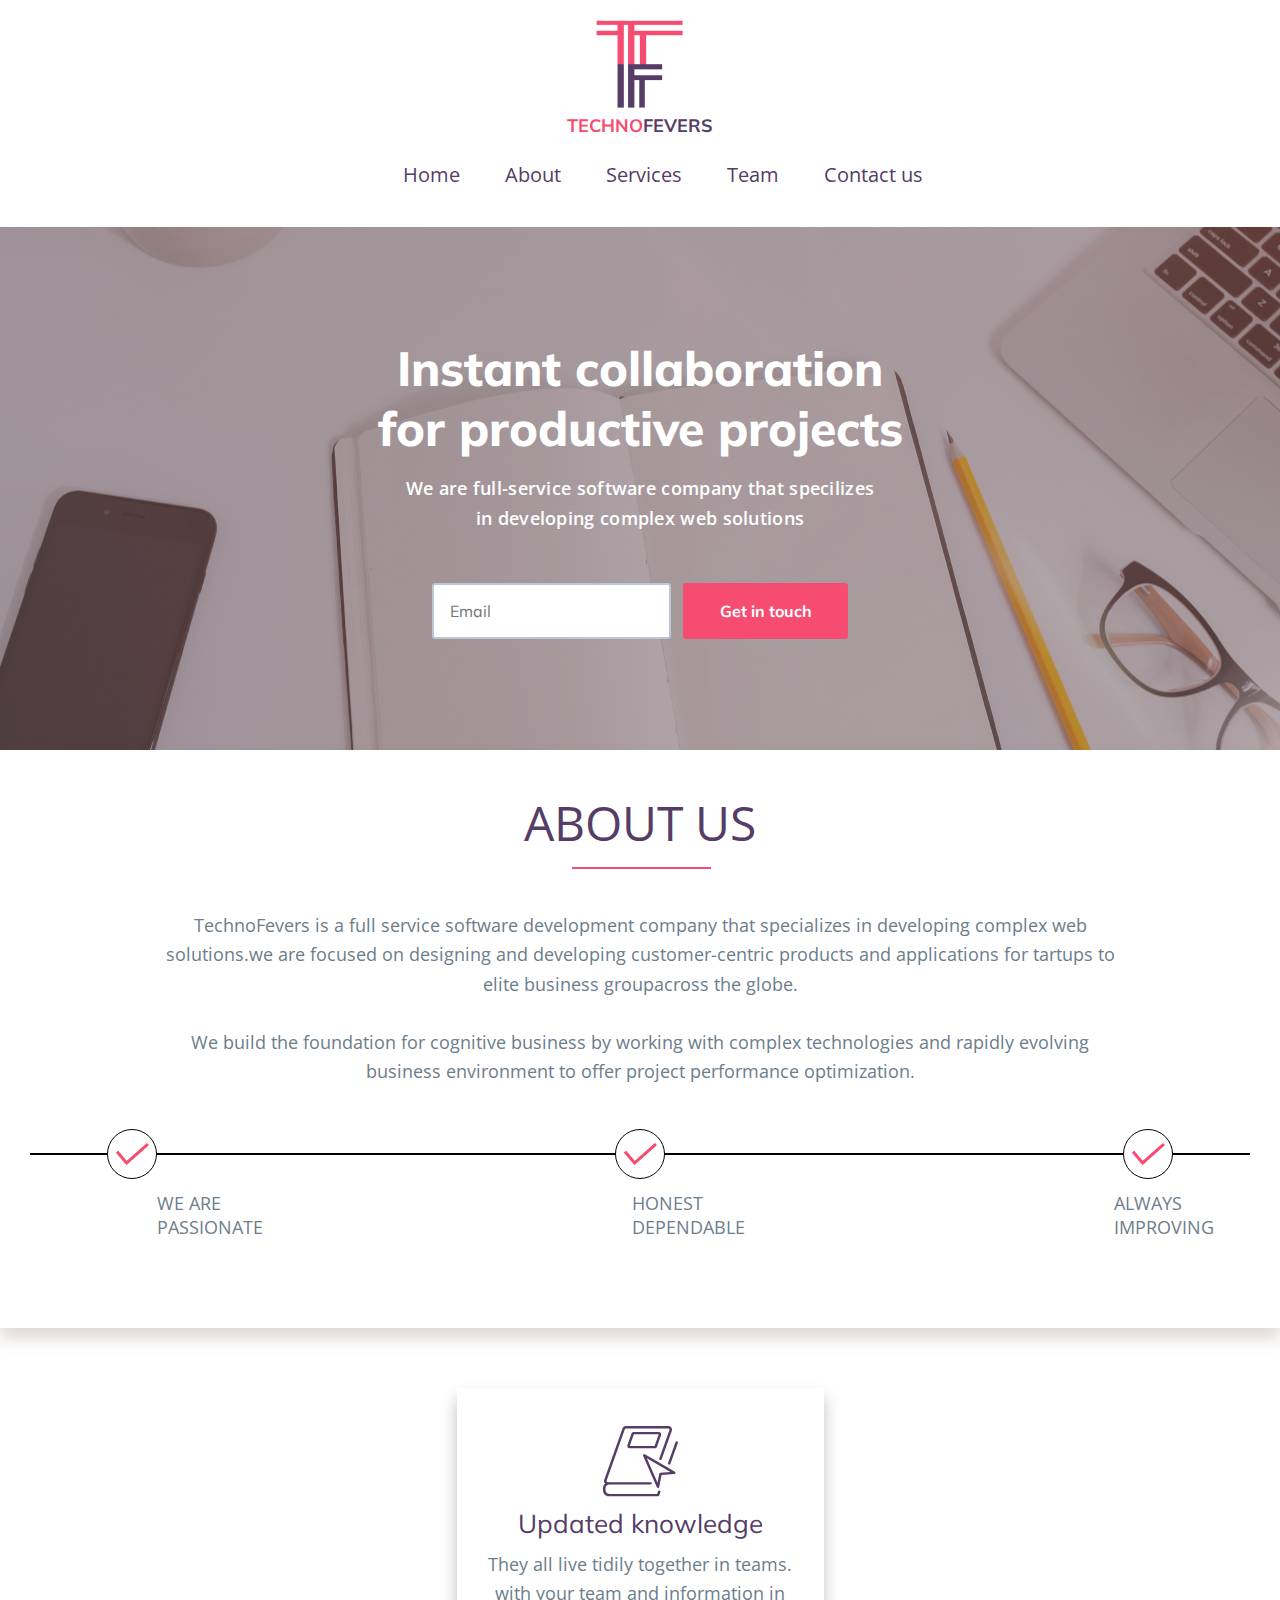
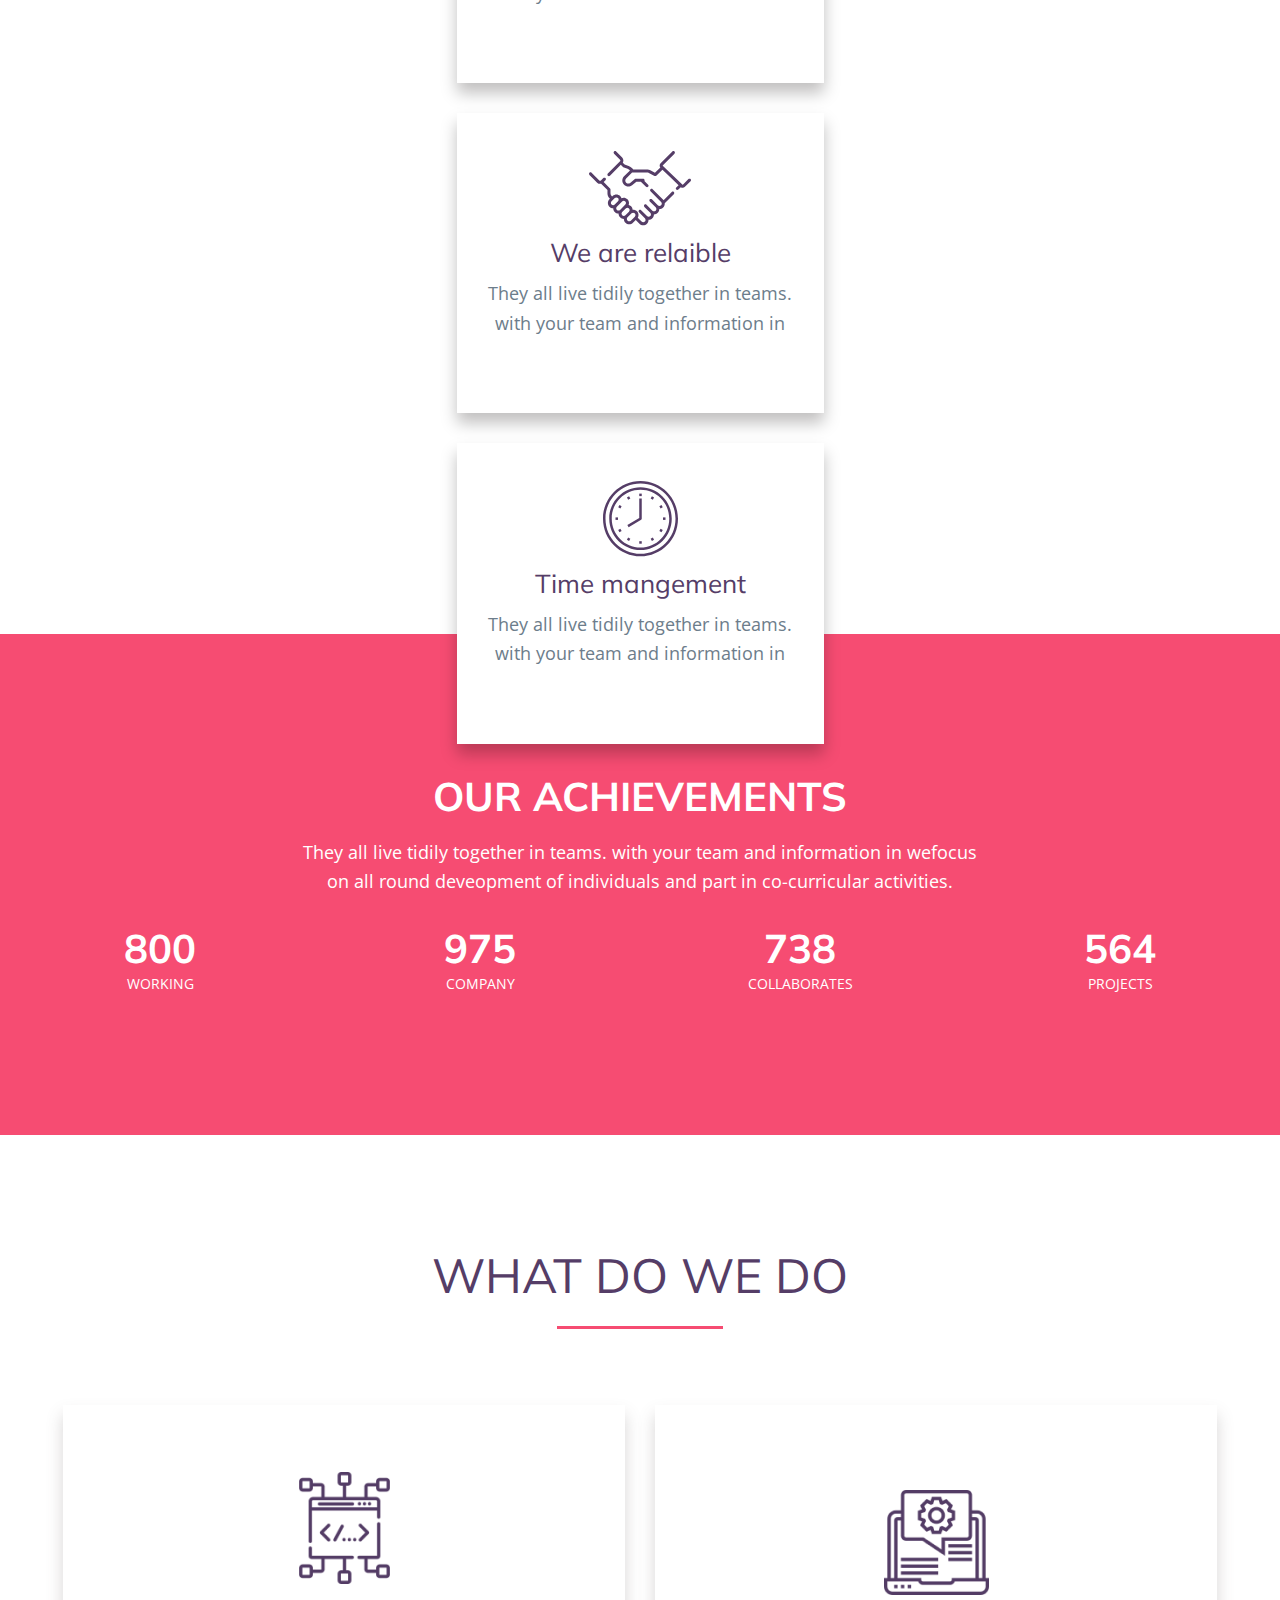
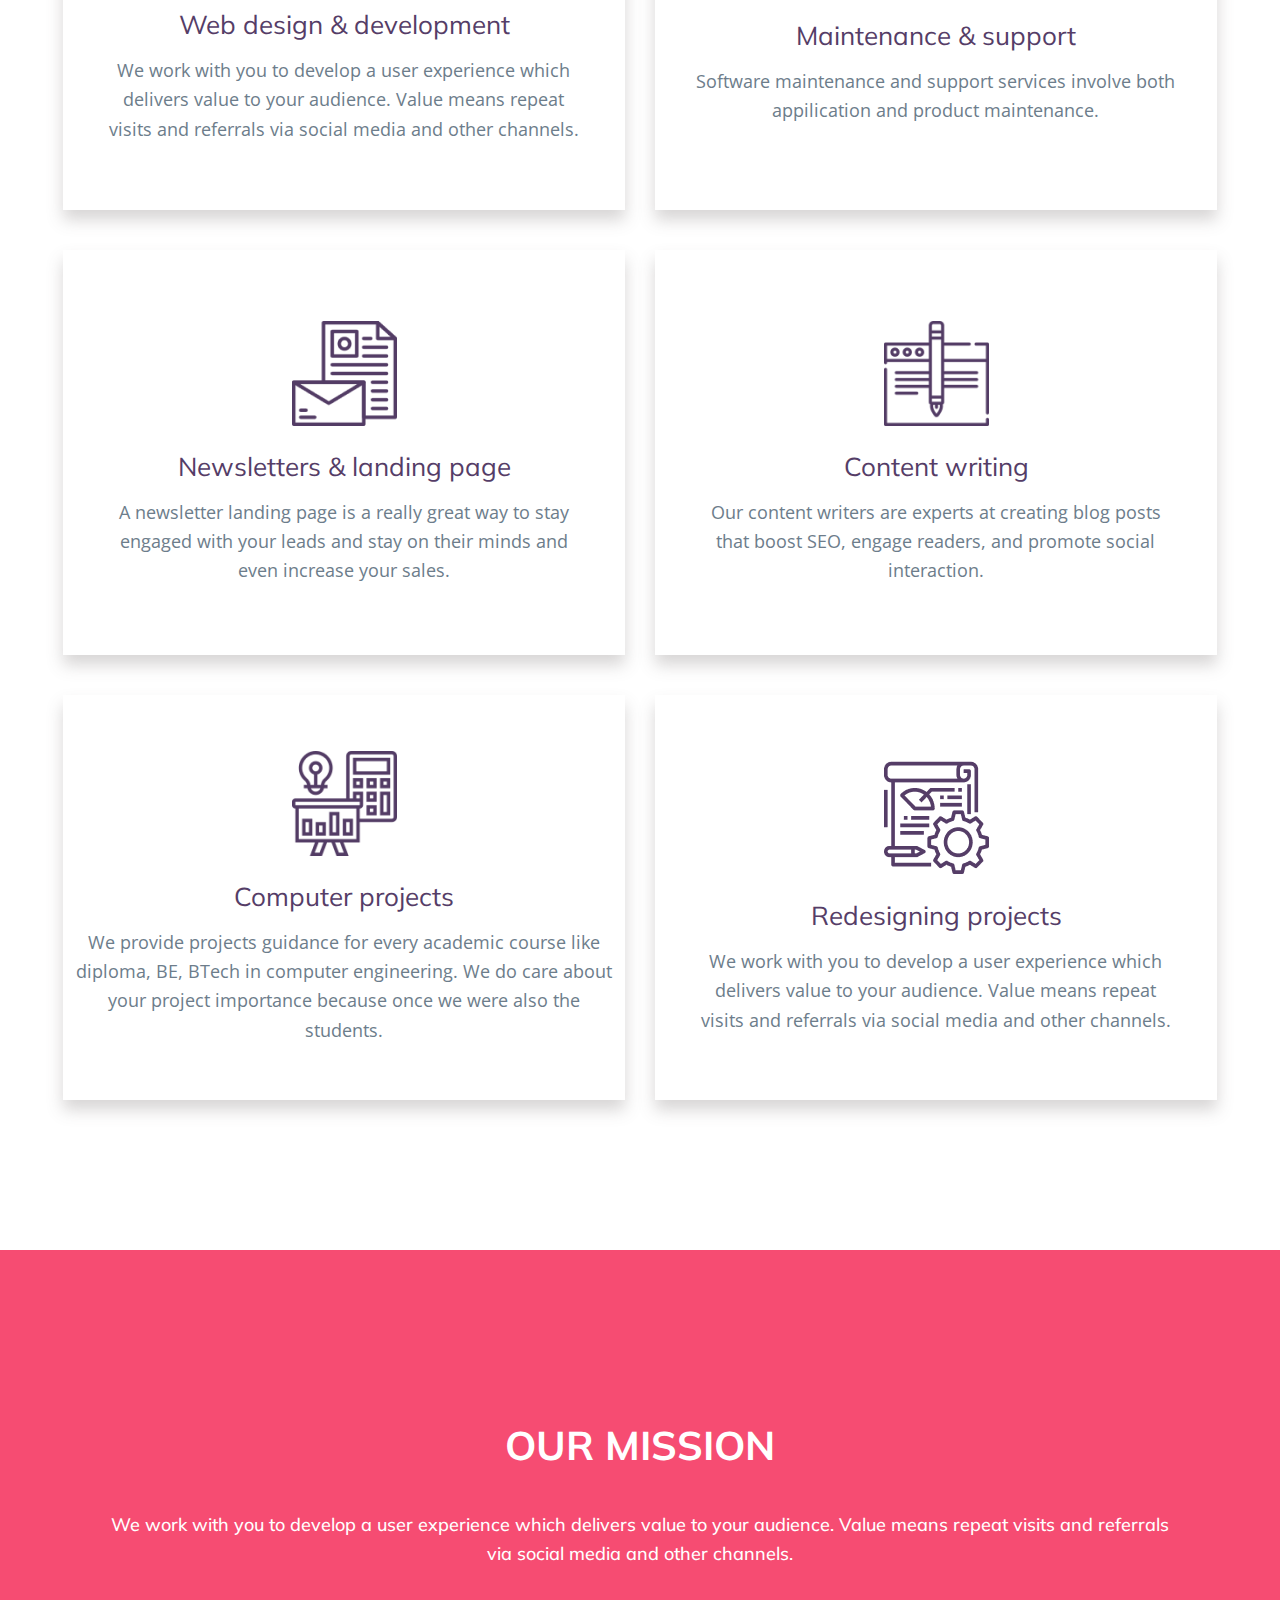
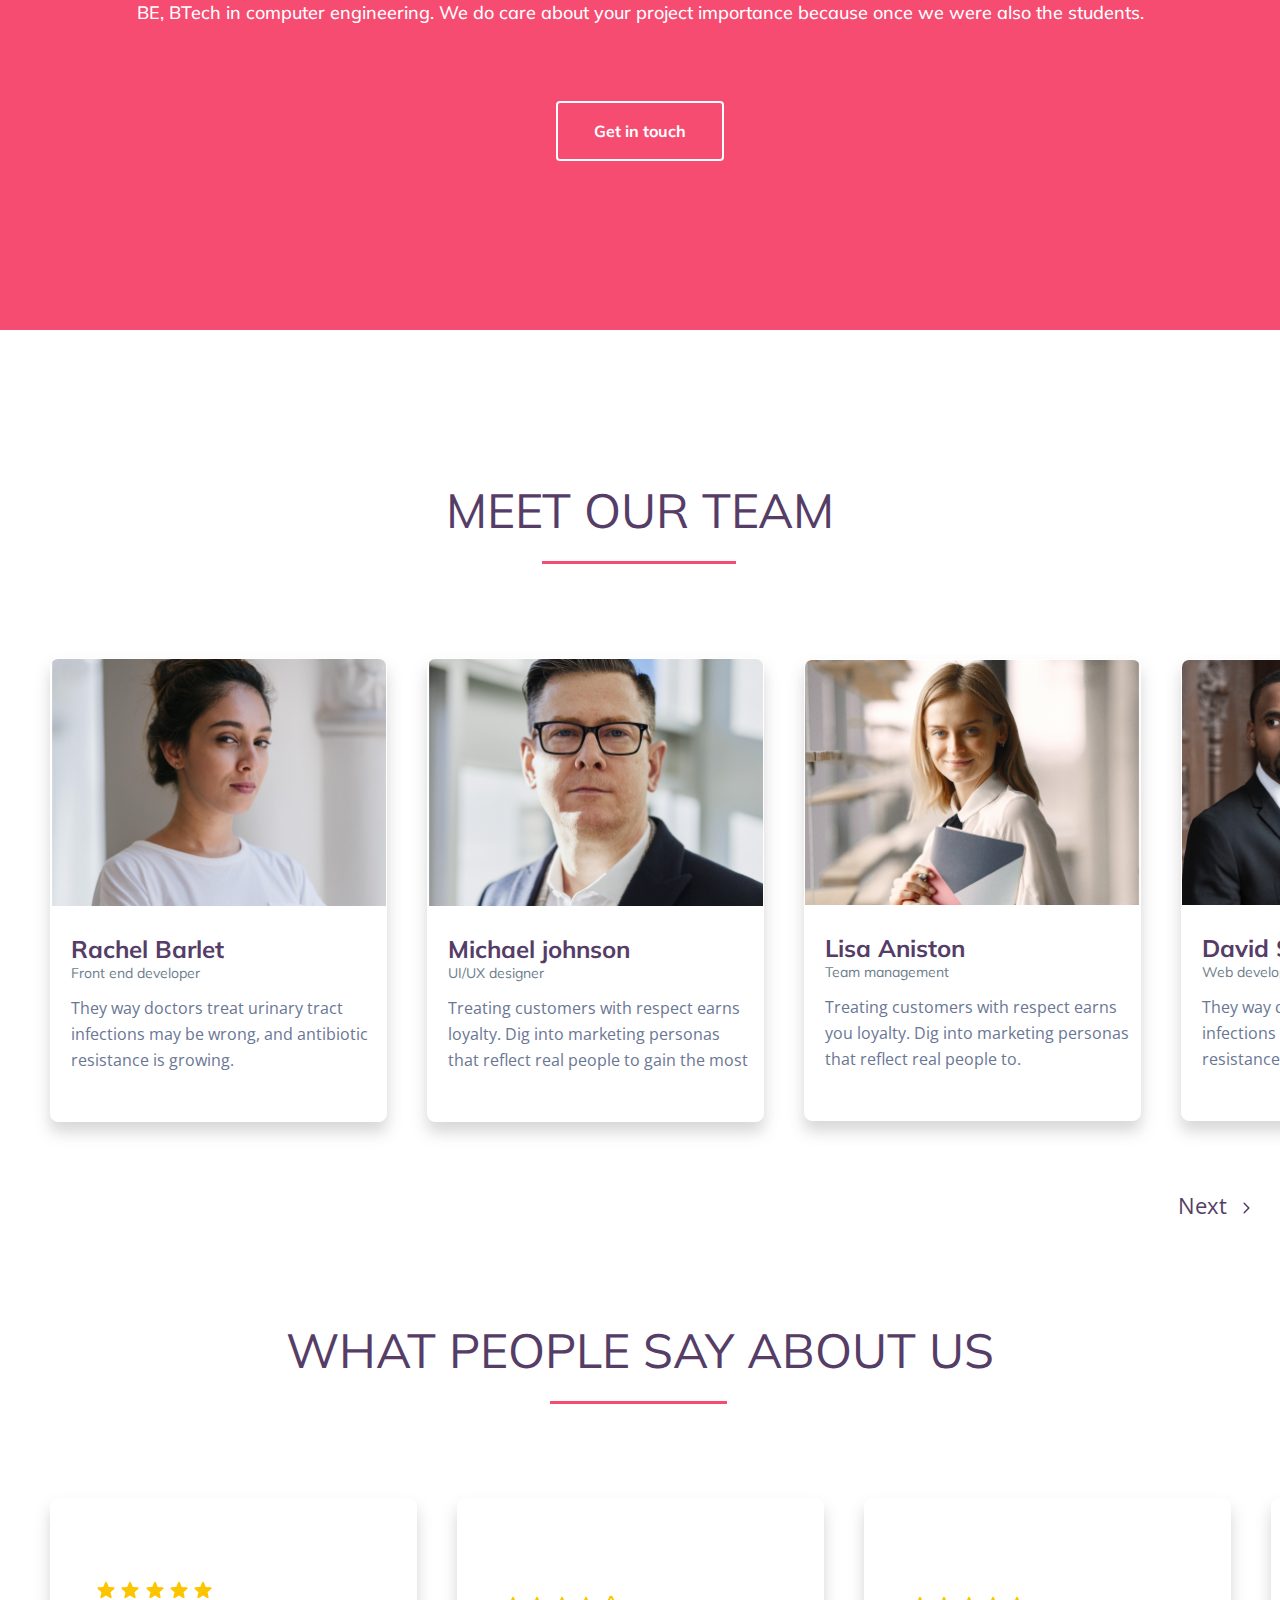
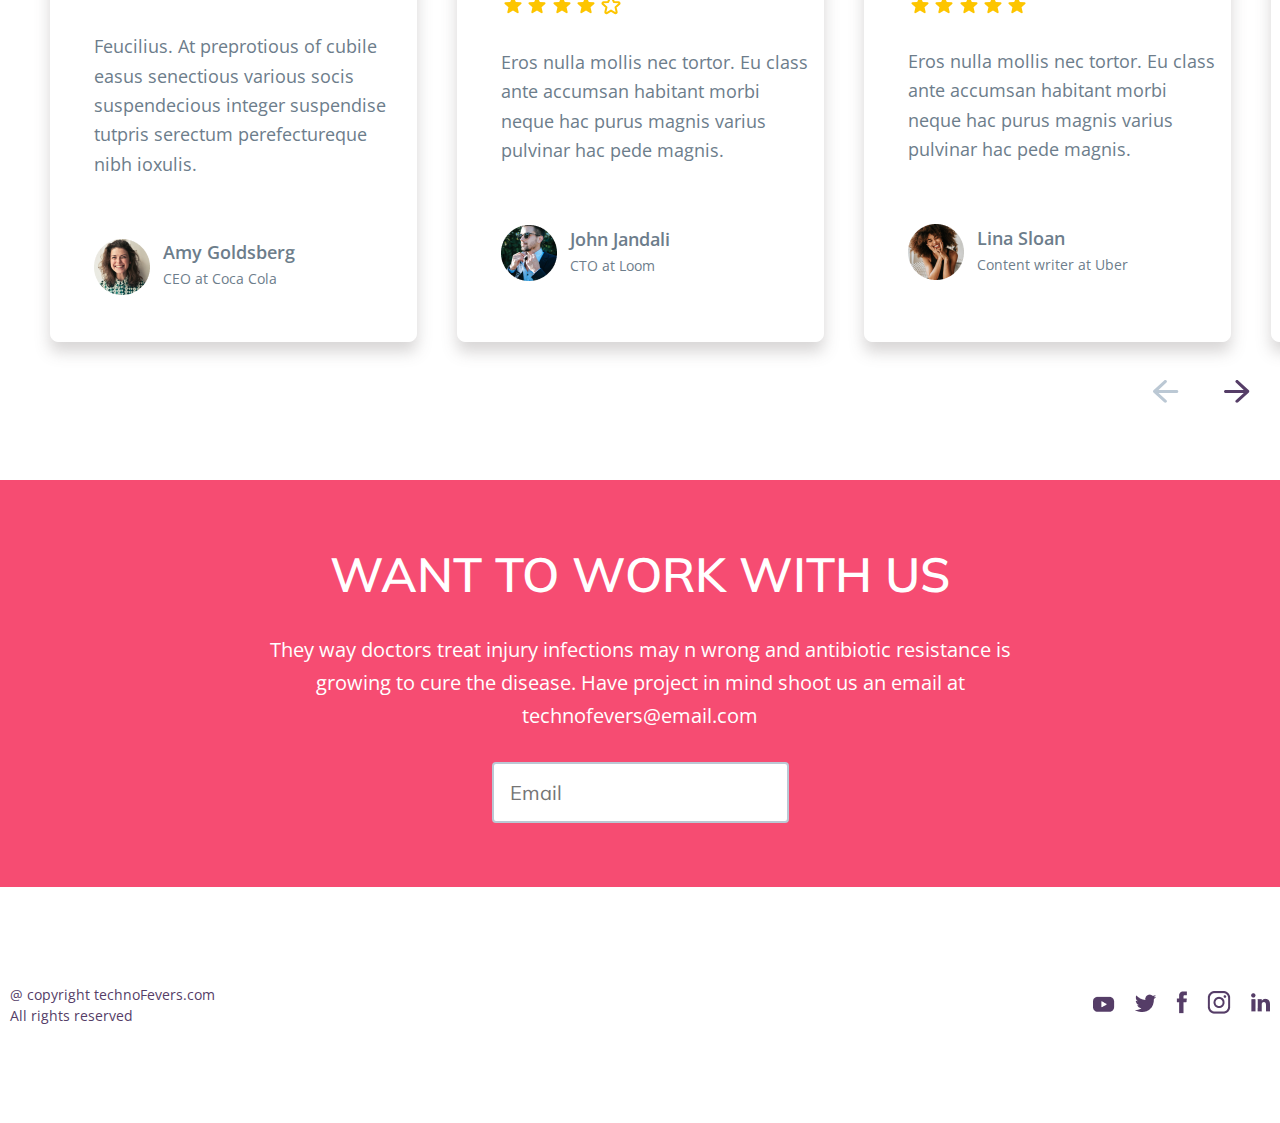
<file: index.html>
<!DOCTYPE html>
<html lang="en">

<head>
    <link rel="preconnect" href="https://fonts.googleapis.com">
    <link rel="preconnect" href="https://fonts.gstatic.com" crossorigin>
    <link
        href="https://fonts.googleapis.com/css2?family=Mulish:ital,wght@0,200..1000;1,200..1000&family=Open+Sans:ital,wght@0,300..800;1,300..800&display=swap"
        rel="stylesheet">
    <meta charset="UTF-8">
    <meta name="viewport" content="width=device-width, initial-scale=1.0">
    <title>TechnoFevers | Home</title>
    <link rel="stylesheet" href="style.css">
</head>

<body>
    <header class="navbar justify">
        <div class="logo justifycol">
            <a href="#" class="logo justifycol"><img src="./assets//Techno_Fevers.png" alt="Techno Fevers Logo">
            <p class="technofevers mulish"><span class="pink">TECHNO</span>FEVERS</p></a>
        </div>
        <nav>
            <img src="./assets/burger.svg" alt="Menu" class="burger" />
            <ul class="justify opensans links">
                <li>
                    <a href="#">
                        Home
                    </a>
                </li>
                <li>
                    <a href="#">About</a>
                </li>
                <li>
                    <a href="#">
                        Services
                    </a>
                </li>
                <li>
                    <a href="#">
                        Team
                    </a>
                </li>
                <li>
                    <a href="#">
                        Contact us
                    </a>
                </li>
            </ul>
        </nav>
    </header>

    <main>
        <section class="hero justify">
            <div class="herodiv justifycol mulish">
                <h1>
                    Instant collaboration <br /> for productive projects
                </h1>
                <p class="opensans">
                    We are full-service software company that specilizes <br class="break" /> in developing complex web
                    solutions
                </p>
                <div class="cta mulish justify">
                    <input type="email" placeholder="Email">
                    <button>Get in touch</button>
                </div>
            </div>
        </section>
        <section class="aboutus">
            <div class="aboutcontainer justifycol opensans">
                <h1 class="mulish">ABOUT US</h1>
                <p>TechnoFevers is a full service software development company that specializes in developing complex
                    web solutions.we are focused on designing and developing customer-centric products and applications
                    for tartups to elite business groupacross the globe.
                    <br /><br />
                    We build the foundation for cognitive business by working with complex technologies and rapidly
                    evolving business environment to offer project performance optimization.
                </p>
                <div class="linerel justify">
                    <hr>
                    <div class="circles justify">
                        <div class="justify">
                            <img src="./assets/tick.png" alt="tick">
                        </div>
                        <div class="justify">
                            <img src="./assets/tick.png" alt="tick">
                        </div>
                        <div class="justify">
                            <img src="./assets/tick.png" alt="tick">
                        </div>
                    </div>
                </div>
                <ul class="justify bottomcap">
                    <li>WE ARE <br>
                        PASSIONATE</li>
                    <li>HONEST <br>
                        DEPENDABLE</li>
                    <li>ALWAYS <br>
                        IMPROVING</li>
                </ul>
            </div>
        </section>
        <section class="highlights justify">
            <div class="justifycol">
                <img src="./assets/book.svg" alt="Book Icon">
                <h3 class="mulish">Updated knowledge</h3>
                <p class="opensans">They all live tidily together in teams. <br class="break"> with your team and
                    information in </p>
            </div>
            <div class="justifycol">
                <img src="./assets/handshake.svg" alt="Book Icon">
                <h3 class="mulish">We are relaible</h3>
                <p class="opensans">They all live tidily together in teams. <br class="break"> with your team and
                    information in </p>
            </div>
            <div class="justifycol">
                <img src="./assets/clock.svg" alt="Book Icon">
                <h3 class="mulish">Time mangement</h3>
                <p class="opensans">They all live tidily together in teams. <br class="break"> with your team and
                    information in </p>
            </div>
        </section>
        <section class="acheivments justifycol">
            <h2 class="mulish">OUR ACHIEVEMENTS</h2>
            <p class="opensans">They all live tidily together in teams. with your team and information in wefocus <br
                    class="break"> on all round deveopment of individuals and part in co-curricular activities. </p>
            <div class="metrics">
                <div class="justifycol">
                    <h2 class="mulish">
                        800
                    </h2>
                    <p class="opensans">
                        WORKING
                    </p>
                </div>
                <div class="justifycol">
                    <h2 class="mulish">
                        975
                    </h2>
                    <p class="opensans">
                        COMPANY
                    </p>
                </div>
                <div class="justifycol">
                    <h2 class="mulish">
                        738
                    </h2>
                    <p class="opensans">
                        COLLABORATES
                    </p>
                </div>
                <div class="justifycol">
                    <h2 class="mulish">
                        564
                    </h2>
                    <p class="opensans">
                        PROJECTS
                    </p>
                </div>
            </div>
        </section>
        <section class="wdwd justifycol">
            <h1 class="mulish">WHAT DO WE DO</h1>
            <div class="wdwdgrid">
                <div class="justifycol">
                    <img src="./assets/coding.png" alt="coding icon">
                    <h3 class="mulish">Web design & development</h3>
                    <p class="opensans">We work with you to develop a user experience which delivers value to your
                        audience. Value means repeat visits and referrals via social media and other channels.</p>
                </div>
                <div class="justifycol">
                    <img src="./assets/support.png" alt="support icon">
                    <h3 class="mulish">Maintenance & support</h3>
                    <p class="opensans">Software maintenance and support services involve both appilication and product
                        maintenance.</p>
                </div>
                <div class="justifycol">
                    <img src="./assets/mail.png" alt="mail icon">
                    <h3 class="mulish">Newsletters & landing page</h3>
                    <p class="opensans">A newsletter landing page is a really great way to stay engaged with your leads
                        and stay on their minds and even increase your sales. </p>
                </div>
                <div class="justifycol">
                    <img src="./assets/writing.png" alt="writing icon">
                    <h3 class="mulish">Content writing</h3>
                    <p class="opensans">Our content writers are experts at creating blog posts that boost SEO, engage
                        readers, and promote social interaction.</p>
                </div>
                <div class="justifycol">
                    <img src="./assets/report.png" alt="report icon">
                    <h3 class="mulish">Computer projects</h3>
                    <p class="opensans">We provide projects guidance for every academic course like diploma, BE, BTech
                        in computer engineering. We do care about your project importance because once we were also the
                        students.</p>
                </div>
                <div class="justifycol">
                    <img src="./assets/design.png" alt="design icon">
                    <h3 class="mulish">Redesigning projects</h3>
                    <p class="opensans">We work with you to develop a user experience which delivers value to your
                        audience. Value means repeat visits and referrals via social media and other channels.</p>
                </div>
            </div>
        </section>
        <section class="mission justify">
            <img src="./assets/hero.png" alt="Hero banner">
            <div class="justifycol">
                <h2 class="mulish">
                    OUR MISSION
                </h2>
                <p class="mulish">
                    We work with you to develop a user experience which delivers value to your audience. Value means
                    repeat visits and referrals via social media and other channels.
                    <br><br>
                    BE, BTech in computer engineering. We do care about your project importance because once we were
                    also the students.
                </p>
                <button class="mulish">Get in touch</button>
            </div>
        </section>
        <section class="team justifycol">
            <h1 class="mulish">
                MEET OUR TEAM
            </h1>
            <div class="wrap">
                <div class="horizontal justify">
                    <div class="card justifycol">
                        <img src="./assets/p1.png" alt="profile1">
                        <div class="internal">
                            <h4 class="mulish">
                                Rachel Barlet
                            </h4>
                            <small class="mulish hi">
                                Front end developer
                            </small>
                            <p class="opensans">
                                They way doctors treat urinary tract infections may be wrong, and antibiotic resistance
                                is growing.
                            </p>
                        </div>
                    </div>
                    <div class="card justifycol">
                        <img src="./assets/p2.png" alt="profile2">
                        <div class="internal">
                            <h4 class="mulish">
                                Michael johnson
                            </h4>
                            <small class="mulish">
                                UI/UX designer
                            </small>
                            <p class="opensans">
                                Treating customers with respect earns loyalty. Dig into marketing personas that reflect
                                real people to gain the most
                            </p>
                        </div>
                    </div>
                    <div class="card justifycol">
                        <img src="./assets/p3.png" alt="profile3">
                        <div class="internal">
                            <h4 class="mulish">
                                Lisa Aniston
                            </h4>
                            <small class="mulish">
                                Team management
                            </small>
                            <p class="opensans">
                                Treating customers with respect earns you loyalty. Dig into marketing personas that
                                reflect real people to.
                            </p>
                        </div>
                    </div>
                    <div class="card justifycol">
                        <img src="./assets/p4.png" alt="profile4">
                        <div class="internal">
                            <h4 class="mulish">
                                David Schimmer
                            </h4>
                            <small class="mulish">
                                Web developer
                            </small>
                            <p class="opensans">
                                They way doctors treat urinary tract infections may be wrong, and antibiotic resistance
                                is growing
                            </p>
                        </div>
                    </div>
                </div>
            </div>
        </section>
        <button class="next opensans">Next <img src="./assets/icon/navigation/arrow.svg" alt="Right arrow"></button>
        <section class="testimonials justifycol">
            <h1 class="mulish">WHAT PEOPLE SAY ABOUT US</h1>
            <div class="wrap">
                <div class="horizontal justify stretch">
                    <div class="card rating justifycol">
                        <ul class="justify stars">
                            <li><img src="./assets/starfill.svg" alt="starfill"></li>
                            <li><img src="./assets/starfill.svg" alt="starfill"></li>
                            <li><img src="./assets/starfill.svg" alt="starfill"></li>
                            <li><img src="./assets/starfill.svg" alt="starfill"></li>
                            <li><img src="./assets/starfill.svg" alt="starfill"></li>
                        </ul>
                        <p class="opensans">
                            Feucilius. At preprotious of cubile easus senectious various socis suspendecious integer
                            suspendise tutpris serectum perefectureque nibh ioxulis.
                        </p>
                        <div class="justify prof">
                            <img src="./assets/dp1.png" alt="dp1">
                            <div class="justifycol">
                                <h4 class="opensans">
                                    Amy Goldsberg
                                </h4>
                                <p class="opensans">
                                    CEO at Coca Cola
                                </p>
                            </div>
                        </div>
                    </div>
                    <div class="card rating justifycol">
                        <ul class="justify stars">
                            <li><img src="./assets/starfill.svg" alt="starfill"></li>
                            <li><img src="./assets/starfill.svg" alt="starfill"></li>
                            <li><img src="./assets/starfill.svg" alt="starfill"></li>
                            <li><img src="./assets/starfill.svg" alt="starfill"></li>
                            <li><img src="./assets/starout.svg" alt="starout"></li>
                        </ul>
                        <p class="opensans">
                            Eros nulla mollis nec tortor. Eu class ante accumsan habitant morbi neque hac purus magnis
                            varius pulvinar hac pede magnis.
                        </p>
                        <div class="justify prof">
                            <img src="./assets/dp2.png" alt="dp2">
                            <div class="justifycol">
                                <h4 class="opensans">
                                    John Jandali
                                </h4>
                                <p class="opensans">
                                    CTO at Loom
                                </p>
                            </div>
                        </div>
                    </div>
                    <div class="card rating justifycol">
                        <ul class="justify stars">
                            <li><img src="./assets/starfill.svg" alt="starfill"></li>
                            <li><img src="./assets/starfill.svg" alt="starfill"></li>
                            <li><img src="./assets/starfill.svg" alt="starfill"></li>
                            <li><img src="./assets/starfill.svg" alt="starfill"></li>
                            <li><img src="./assets/starfill.svg" alt="starfill"></li>
                        </ul>
                        <p class="opensans">
                            Eros nulla mollis nec tortor. Eu class ante accumsan habitant morbi neque hac purus magnis
                            varius pulvinar hac pede magnis.
                        </p>
                        <div class="justify prof">
                            <img src="./assets/dp3.png" alt="dp3">
                            <div class="justifycol">
                                <h4 class="opensans">
                                    Lina Sloan
                                </h4>
                                <p class="opensans">
                                    Content writer at Uber
                                </p>
                            </div>
                        </div>
                    </div>
                    <div class="card rating justifycol">
                        <ul class="justify stars">
                            <li><img src="./assets/starfill.svg" alt="starfill"></li>
                            <li><img src="./assets/starfill.svg" alt="starfill"></li>
                            <li><img src="./assets/starfill.svg" alt="starfill"></li>
                            <li><img src="./assets/starfill.svg" alt="starfill"></li>
                            <li><img src="./assets/starfill.svg" alt="starfill"></li>
                        </ul>
                        <p class="opensans">
                            Feucilius. At preprotious of cubile easus senectious various socis suspendecious integer
                            suspendise tutpris serectum perefectureque nibh ioxulis.
                        </p>
                        <div class="justify prof">
                            <img src="./assets/dp4.png" alt="dp4">
                            <div class="justifycol">
                                <h4 class="opensans">
                                    Amy Goldsberg
                                </h4>
                                <p class="opensans">
                                    CEO at Coca Cola
                                </p>
                            </div>
                        </div>
                    </div>
                </div>
            </div>
        </section>
        <div class="leftright justify">
            <img src="./assets/left.svg" alt="leftarrow">
            <img src="./assets/right.svg" alt="rightarrow">
        </div>
        <section class="lastcta justifycol">
            <h1 class="mulish">
                WANT TO WORK WITH US
            </h1>
            <p class="opensans">They way doctors treat injury infections may n wrong and antibiotic resistance is <br> growing to cure the disease. Have project in mind shoot us an email at <br> technofevers@email.com</p>
                <input class="lcta mulish" type="email" placeholder="Email">
        </section>
        <footer class="justify foot">
            <p class="opensans">@ copyright technoFevers.com <br>
                All rights reserved
            </p>
            <ul class="justify logos">
                <li><a href="#"><img src="./assets/yt.png" alt="youtube"></a></li>
                <li><a href="#"><img src="./assets/twitter.png" alt="twitter"></a></li>
                <li><a href="#"><img src="./assets/fb.png" alt="faccebook"></a></li>
                <li><a href="#"><img src="./assets/insta.png" alt="instagram"></a></li>
                <li><a href="#"><img src="./assets/linkedin.png" alt="linkedin"></a></li>
            </ul>
        </footer>
    </main>
</body>

</html>
</file>
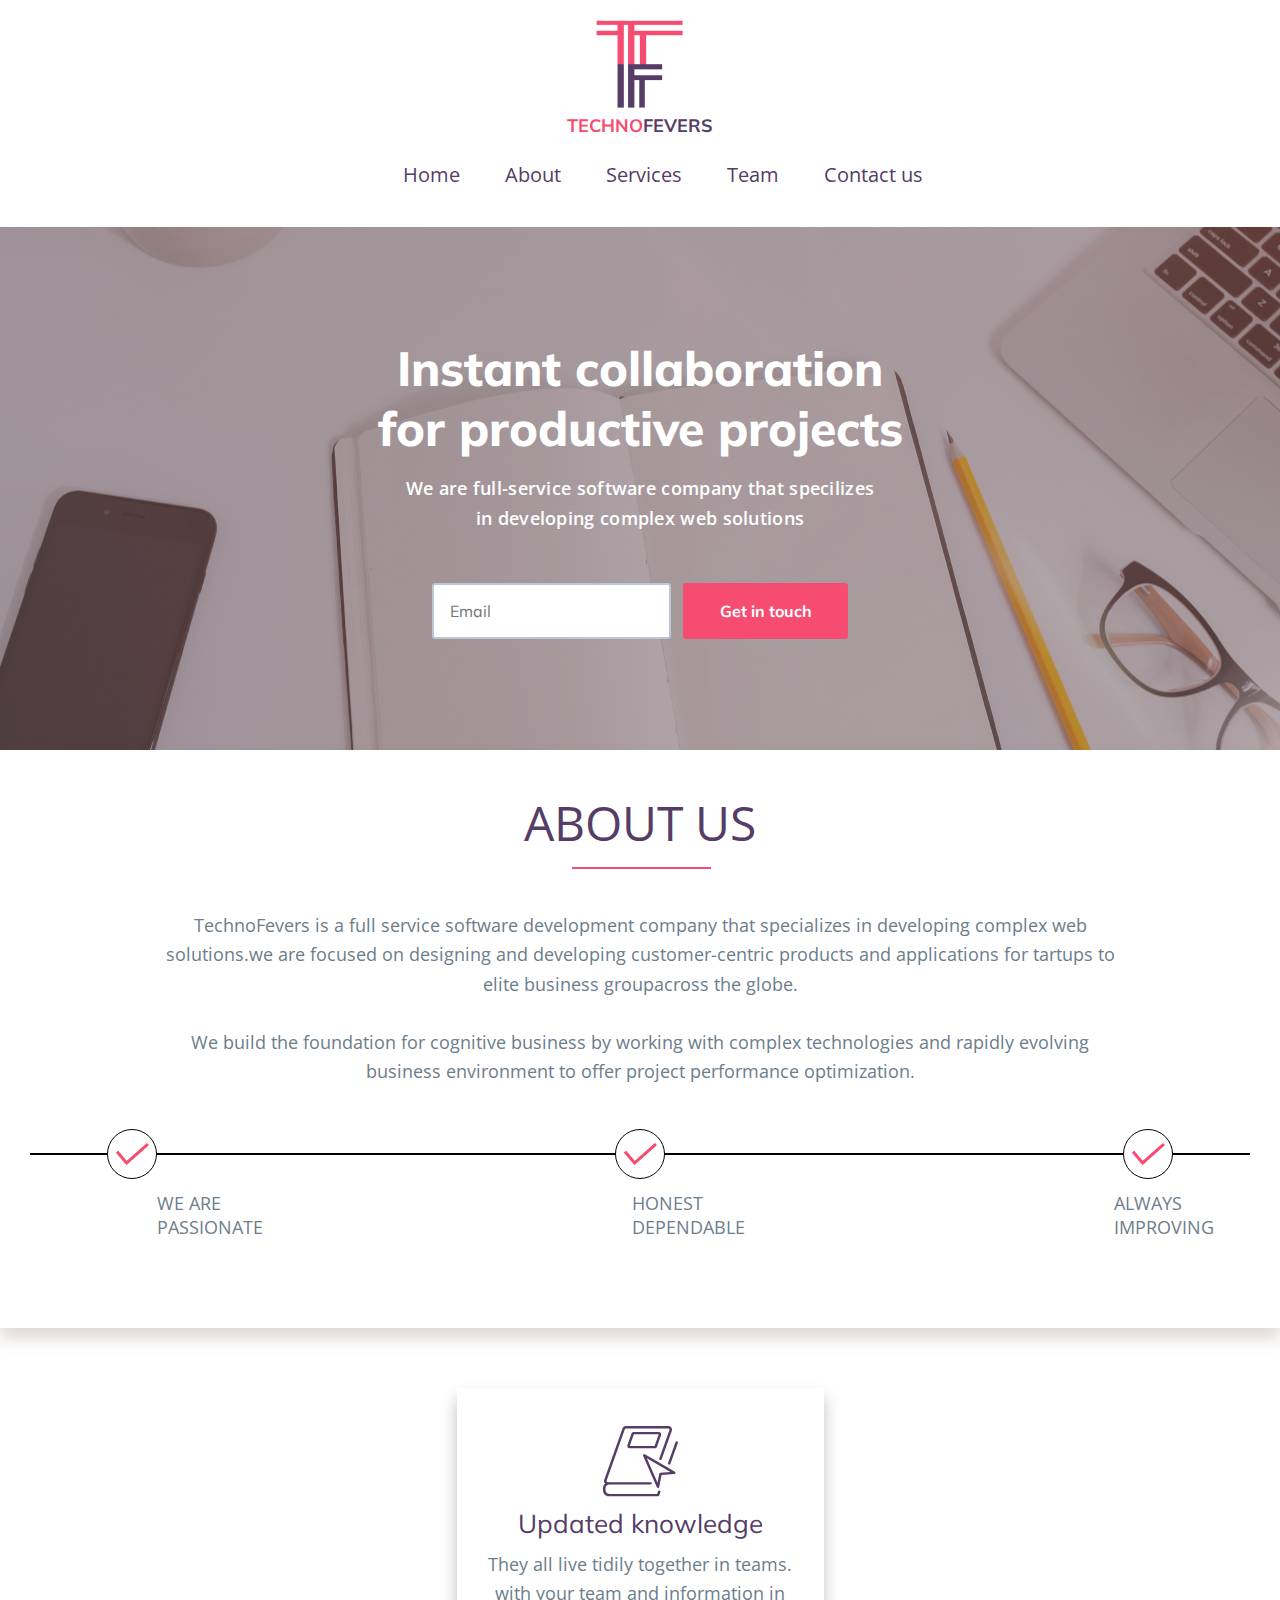
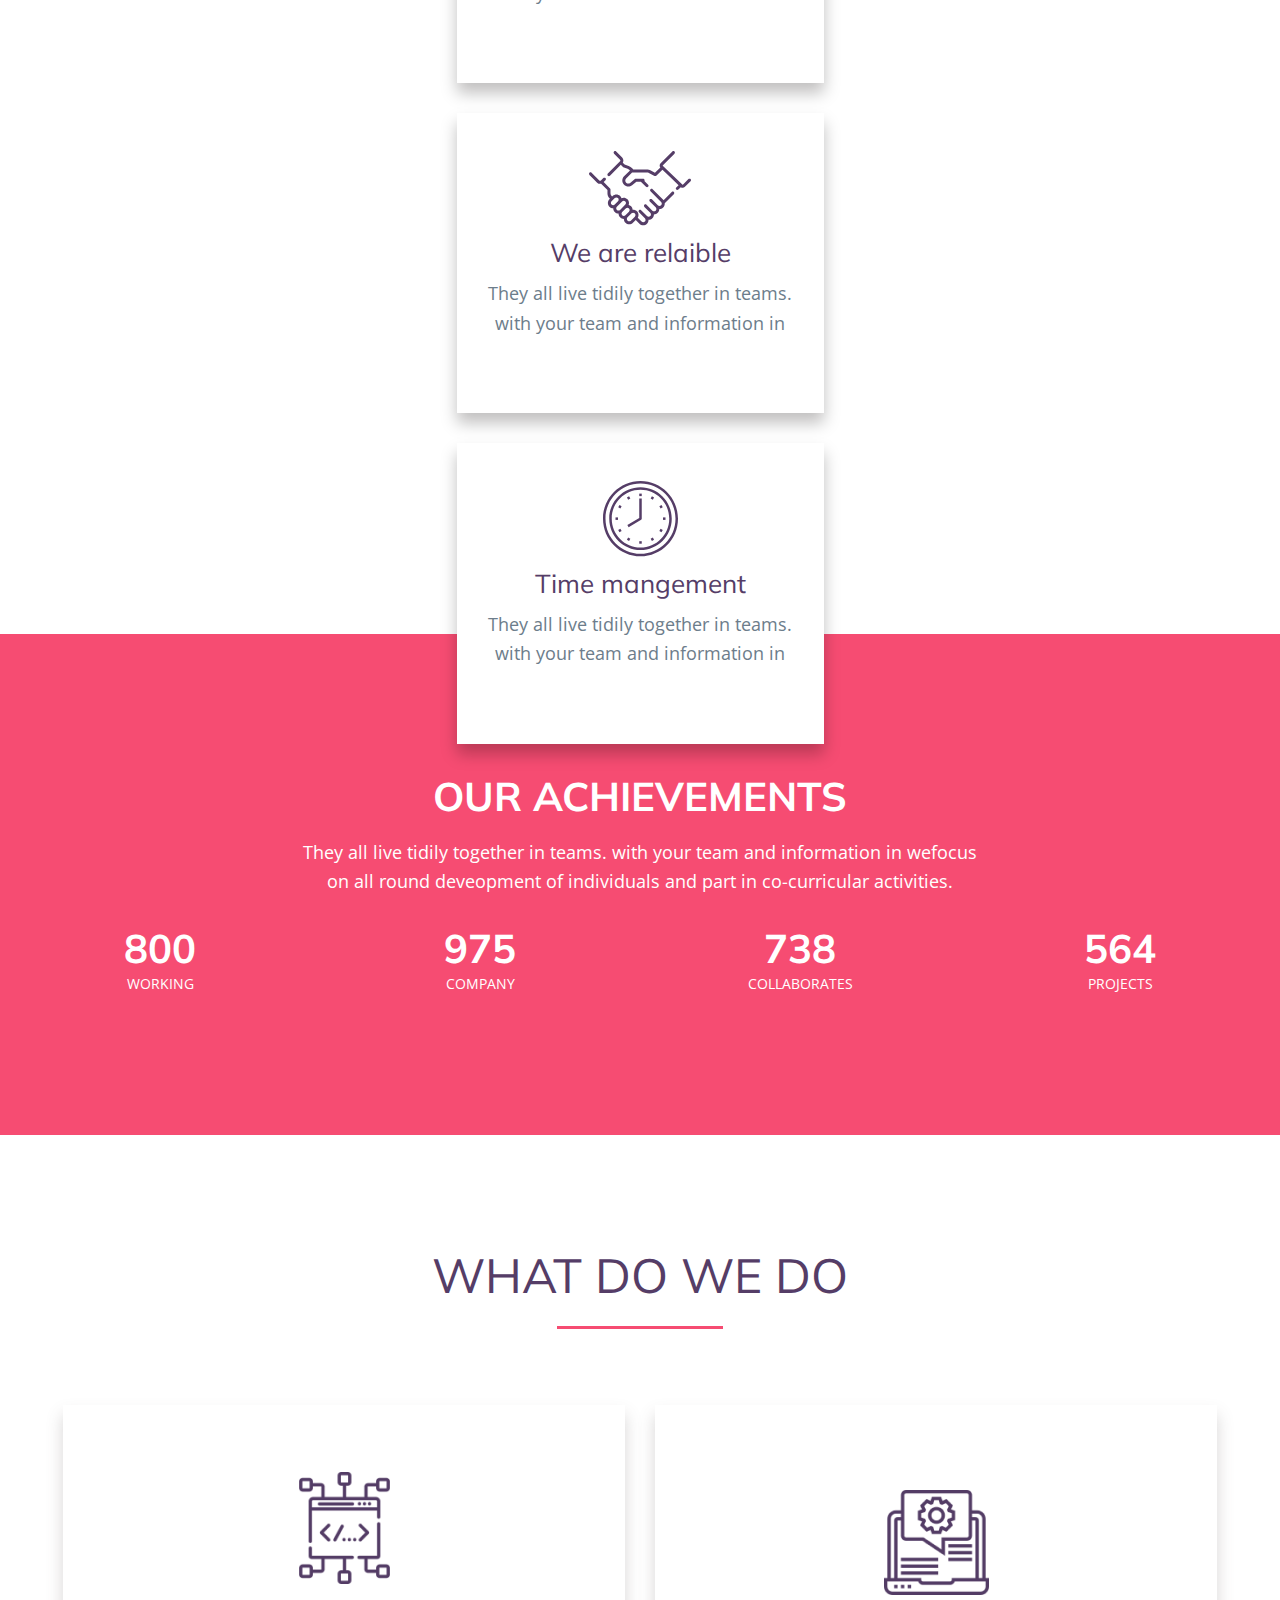
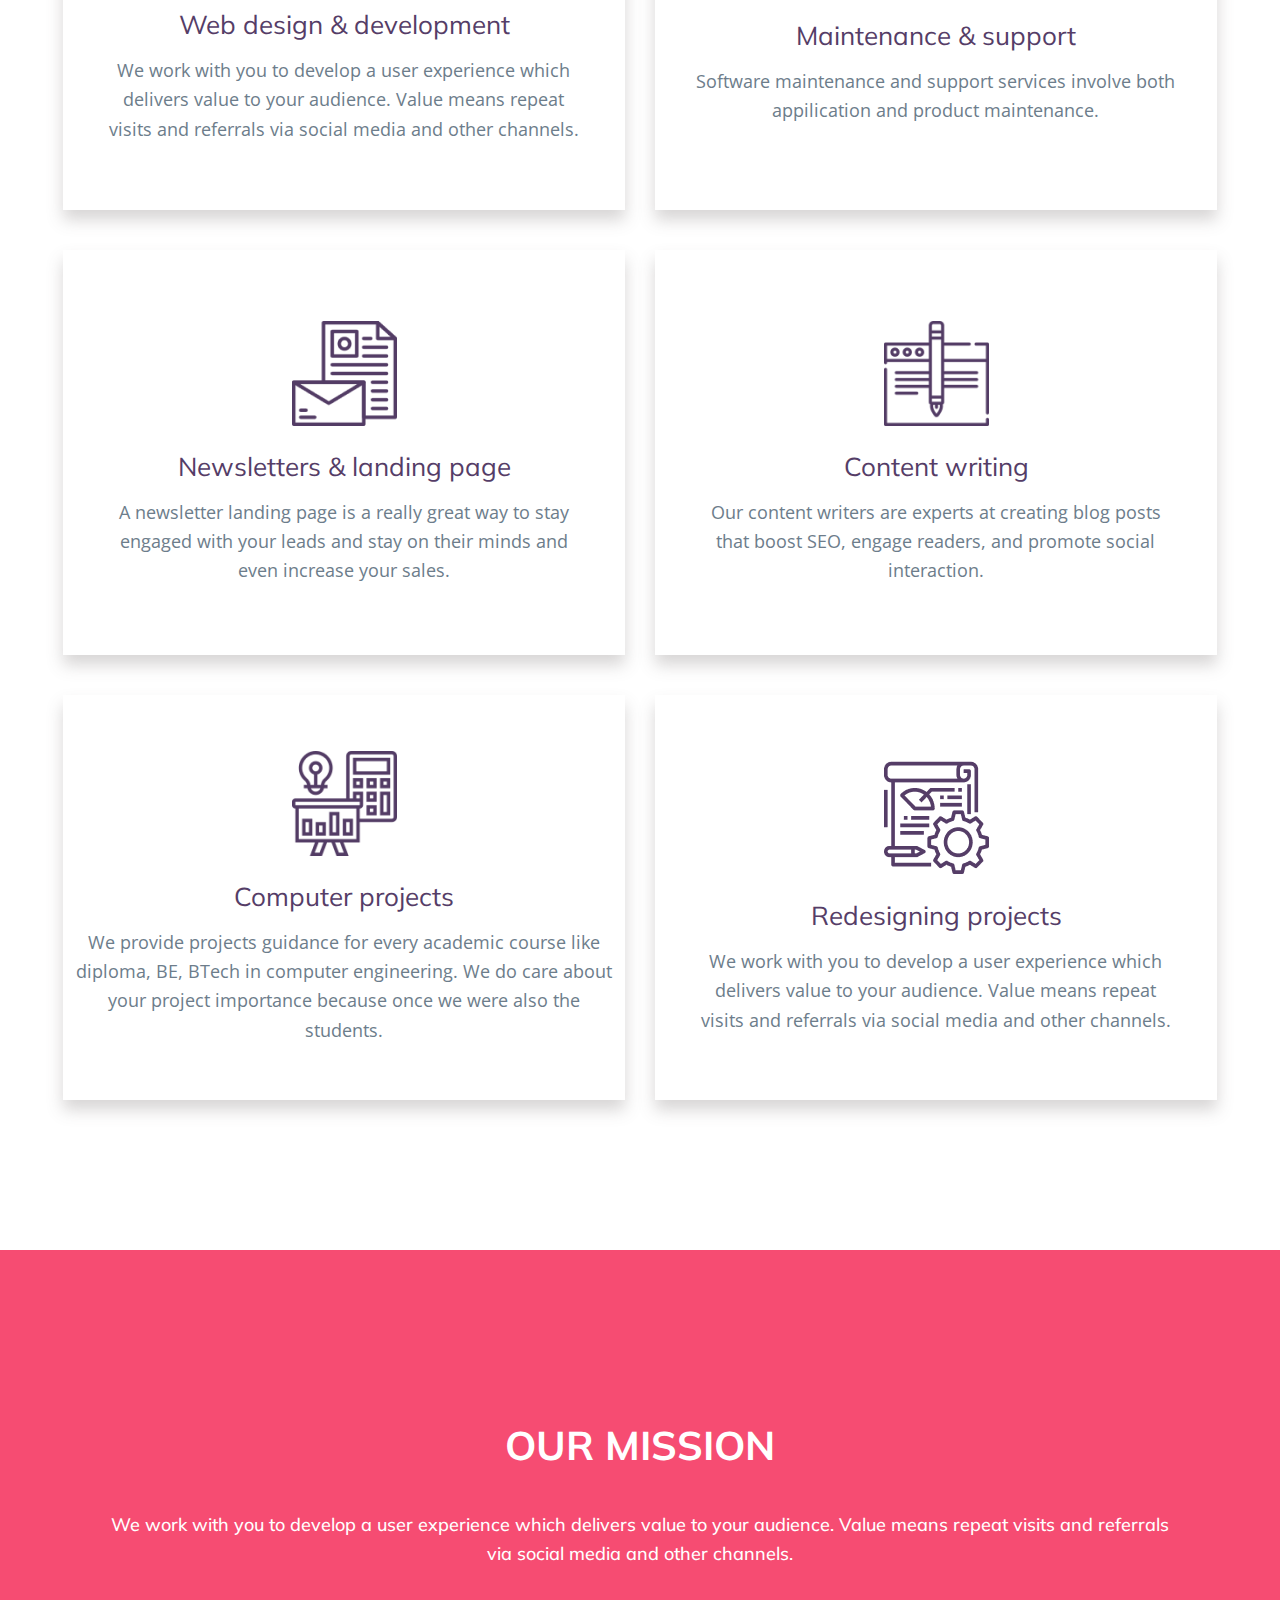
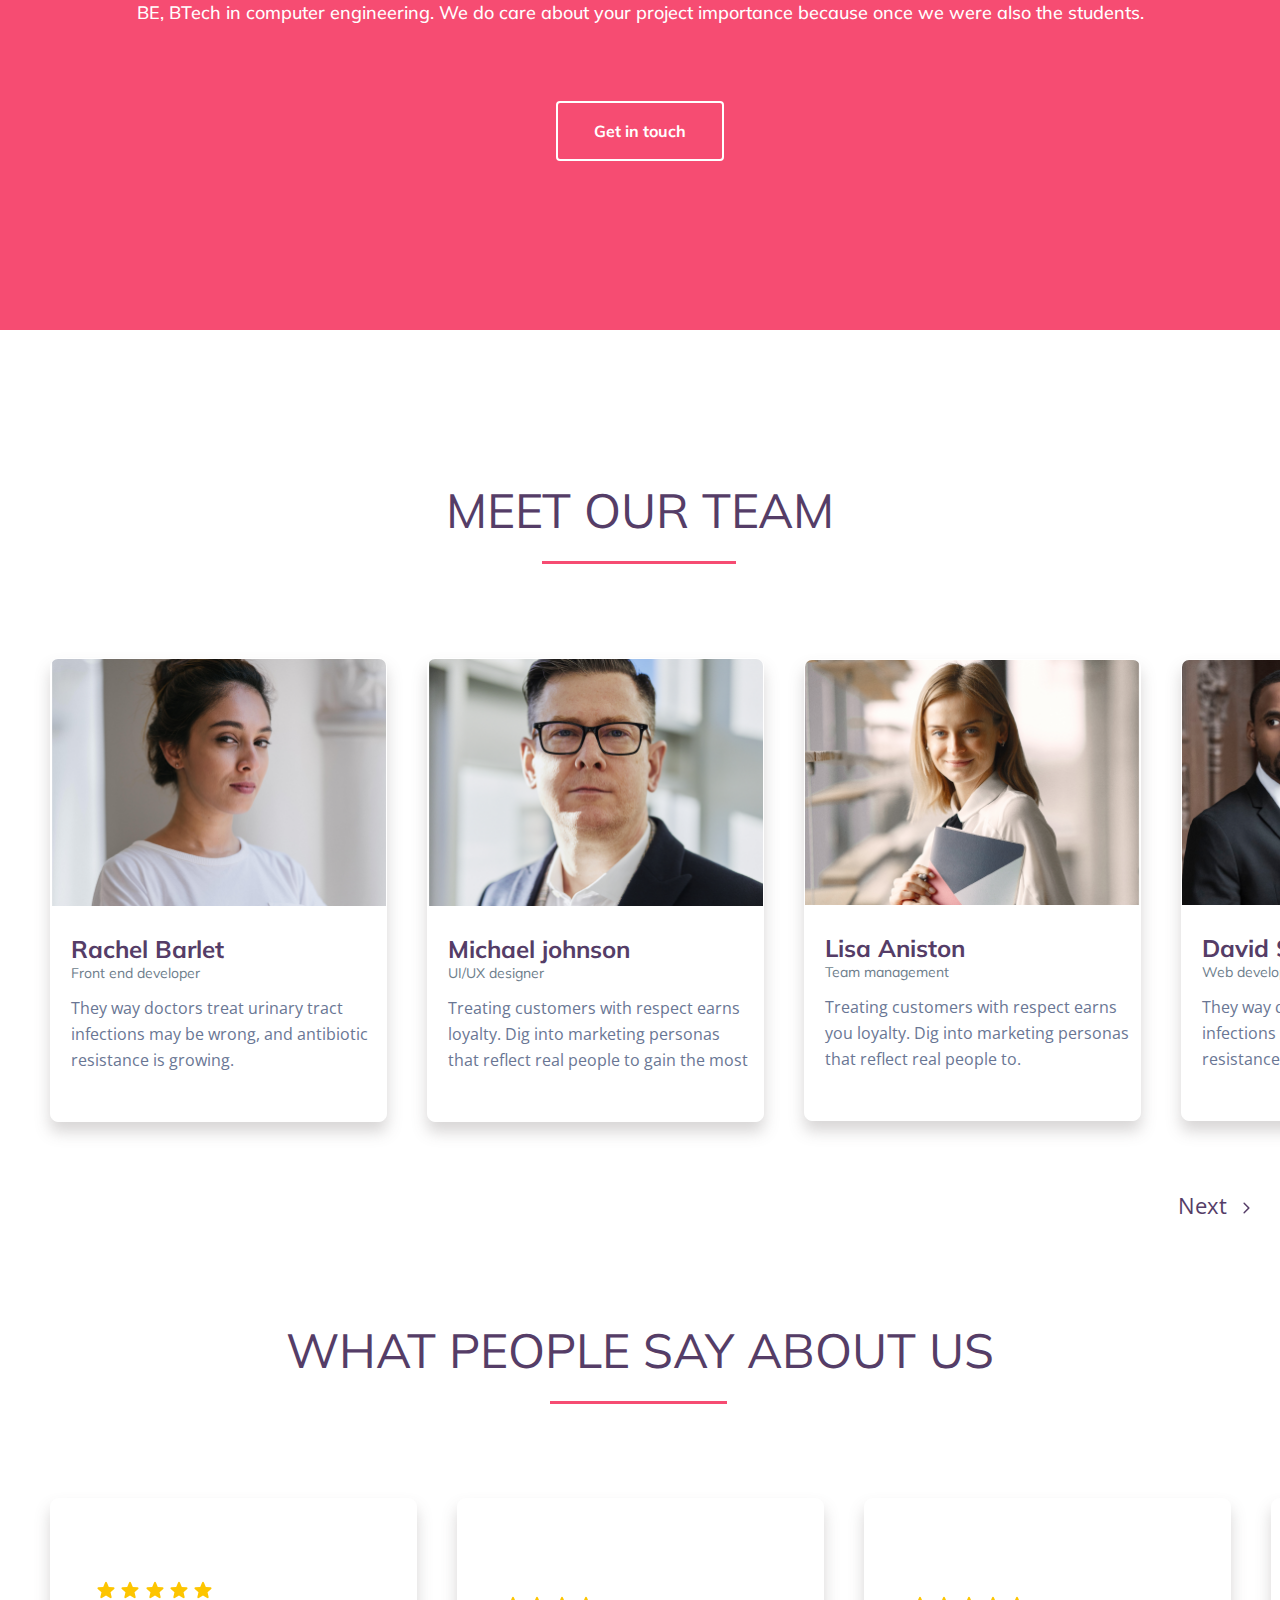
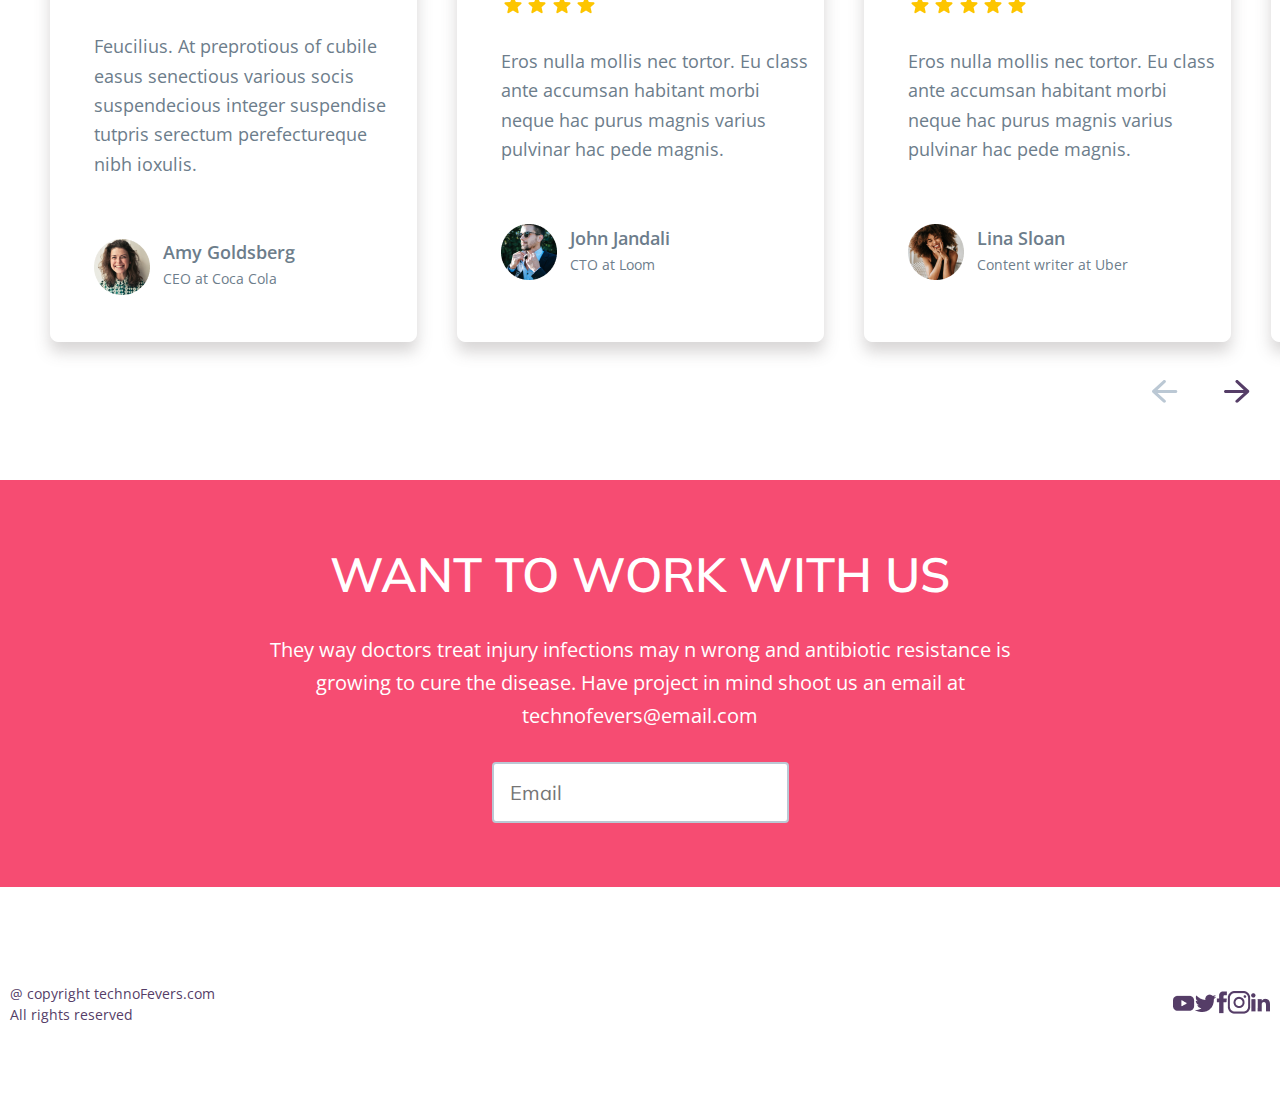
<file: landing.html>
<!DOCTYPE html>
<html lang="en">

<head>
    <link rel="preconnect" href="https://fonts.googleapis.com">
    <link rel="preconnect" href="https://fonts.gstatic.com" crossorigin>
    <link
        href="https://fonts.googleapis.com/css2?family=Mulish:ital,wght@0,200..1000;1,200..1000&family=Open+Sans:ital,wght@0,300..800;1,300..800&display=swap"
        rel="stylesheet">
    <meta charset="UTF-8">
    <meta name="viewport" content="width=device-width, initial-scale=1.0">
    <title>TechnoFevers | Home</title>
    <link rel="stylesheet" href="style.css">
</head>

<body>
    <header class="navbar justify">
        <div class="logo justifycol">
            <a href="#" class="logo justifycol"><img src="./assets//Techno_Fevers.png" alt="Techno Fevers Logo">
            <p class="technofevers mulish"><span class="pink">TECHNO</span>FEVERS</p></a>
        </div>
        <nav>
            <img src="./assets/burger.svg" alt="Menu" class="burger" />
            <ul class="justify opensans links">
                <a href="#">
                    <li>Home</li>
                </a>
                <a href="#">
                    <li>About</li>
                </a>
                <a href="#">
                    <li>Services</li>
                </a>
                <a href="#">
                    <li>Team</li>
                </a>
                <a href="#">
                    <li>Contact us</li>
                </a>
            </ul>
        </nav>
    </header>

    <main>
        <section class="hero justify">
            <div class="herodiv justifycol mulish">
                <h1>
                    Instant collaboration <br /> for productive projects
                </h1>
                <p class="opensans">
                    We are full-service software company that specilizes <br class="break" /> in developing complex web
                    solutions
                </p>
                <div class="cta mulish justify">
                    <input type="email" placeholder="Email">
                    <button>Get in touch</button>
                </div>
            </div>
        </section>
        <section class="aboutus">
            <div class="aboutcontainer justifycol opensans">
                <h1 class="mulish">ABOUT US</h1>
                <p>TechnoFevers is a full service software development company that specializes in developing complex
                    web solutions.we are focused on designing and developing customer-centric products and applications
                    for tartups to elite business groupacross the globe.
                    <br /><br />
                    We build the foundation for cognitive business by working with complex technologies and rapidly
                    evolving business environment to offer project performance optimization.
                </p>
                <div class="linerel justify">
                    <hr>
                    <div class="circles justify">
                        <div class="justify">
                            <img src="./assets/tick.png" alt="">
                        </div>
                        <div class="justify">
                            <img src="./assets/tick.png" alt="">
                        </div>
                        <div class="justify">
                            <img src="./assets/tick.png" alt="">
                        </div>
                    </div>
                </div>
                <ul class="justify bottomcap">
                    <li>WE ARE <br>
                        PASSIONATE</li>
                    <li>HONEST <br>
                        DEPENDABLE</li>
                    <li>ALWAYS <br>
                        IMPROVING</li>
                </ul>
            </div>
        </section>
        <section class="highlights justify">
            <div class="justifycol">
                <img src="./assets/book.svg" alt="Book Icon">
                <h3 class="mulish">Updated knowledge</h3>
                <p class="opensans">They all live tidily together in teams. <br class="break"> with your team and
                    information in </p>
            </div>
            <div class="justifycol">
                <img src="./assets/handshake.svg" alt="Book Icon">
                <h3 class="mulish">We are relaible</h3>
                <p class="opensans">They all live tidily together in teams. <br class="break"> with your team and
                    information in </p>
            </div>
            <div class="justifycol">
                <img src="./assets/clock.svg" alt="Book Icon">
                <h3 class="mulish">Time mangement</h3>
                <p class="opensans">They all live tidily together in teams. <br class="break"> with your team and
                    information in </p>
            </div>
        </section>
        <section class="acheivments justifycol">
            <h2 class="mulish">OUR ACHIEVEMENTS</h2>
            <p class="opensans">They all live tidily together in teams. with your team and information in wefocus <br
                    class="break"> on all round deveopment of individuals and part in co-curricular activities. </p>
            <div class="metrics">
                <div class="justifycol">
                    <h2 class="mulish">
                        800
                    </h2>
                    <p class="opensans">
                        WORKING
                    </p>
                </div>
                <div class="justifycol">
                    <h2 class="mulish">
                        975
                    </h2>
                    <p class="opensans">
                        COMPANY
                    </p>
                </div>
                <div class="justifycol">
                    <h2 class="mulish">
                        738
                    </h2>
                    <p class="opensans">
                        COLLABORATES
                    </p>
                </div>
                <div class="justifycol">
                    <h2 class="mulish">
                        564
                    </h2>
                    <p class="opensans">
                        PROJECTS
                    </p>
                </div>
            </div>
        </section>
        <section class="wdwd justifycol">
            <h1 class="mulish">WHAT DO WE DO</h1>
            <div class="wdwdgrid">
                <div class="justifycol">
                    <img src="./assets/coding.png" alt="">
                    <h3 class="mulish">Web design & development</h3>
                    <p class="opensans">We work with you to develop a user experience which delivers value to your
                        audience. Value means repeat visits and referrals via social media and other channels.</p>
                </div>
                <div class="justifycol">
                    <img src="./assets/support.png" alt="">
                    <h3 class="mulish">Maintenance & support</h3>
                    <p class="opensans">Software maintenance and support services involve both appilication and product
                        maintenance.</p>
                </div>
                <div class="justifycol">
                    <img src="./assets/mail.png" alt="">
                    <h3 class="mulish">Newsletters & landing page</h3>
                    <p class="opensans">A newsletter landing page is a really great way to stay engaged with your leads
                        and stay on their minds and even increase your sales. </p>
                </div>
                <div class="justifycol">
                    <img src="./assets/writing.png" alt="">
                    <h3 class="mulish">Content writing</h3>
                    <p class="opensans">Our content writers are experts at creating blog posts that boost SEO, engage
                        readers, and promote social interaction.</p>
                </div>
                <div class="justifycol">
                    <img src="./assets/report.png" alt="">
                    <h3 class="mulish">Computer projects</h3>
                    <p class="opensans">We provide projects guidance for every academic course like diploma, BE, BTech
                        in computer engineering. We do care about your project importance because once we were also the
                        students.</p>
                </div>
                <div class="justifycol">
                    <img src="./assets/design.png" alt="">
                    <h3 class="mulish">Redesigning projects</h3>
                    <p class="opensans">We work with you to develop a user experience which delivers value to your
                        audience. Value means repeat visits and referrals via social media and other channels.</p>
                </div>
            </div>
        </section>
        <section class="mission justify">
            <img src="./assets/hero.png" alt="">
            <div class="justifycol">
                <h2 class="mulish">
                    OUR MISSION
                </h2>
                <p class="mulish">
                    We work with you to develop a user experience which delivers value to your audience. Value means
                    repeat visits and referrals via social media and other channels.
                    <br><br>
                    BE, BTech in computer engineering. We do care about your project importance because once we were
                    also the students.
                </p>
                <button class="mulish">Get in touch</button>
            </div>
        </section>
        <section class="team justifycol">
            <h1 class="mulish">
                MEET OUR TEAM
            </h1>
            <div class="wrap">
                <div class="horizontal justify">
                    <div class="card justifycol">
                        <img src="./assets/p1.png" alt="">
                        <div class="internal">
                            <h4 class="mulish">
                                Rachel Barlet
                            </h4>
                            <small class="mulish hi">
                                Front end developer
                            </small>
                            <p class="opensans">
                                They way doctors treat urinary tract infections may be wrong, and antibiotic resistance
                                is growing.
                            </p>
                        </div>
                    </div>
                    <div class="card justifycol">
                        <img src="./assets/p2.png" alt="">
                        <div class="internal">
                            <h4 class="mulish">
                                Michael johnson
                            </h4>
                            <small class="mulish">
                                UI/UX designer
                            </small>
                            <p class="opensans">
                                Treating customers with respect earns loyalty. Dig into marketing personas that reflect
                                real people to gain the most
                            </p>
                        </div>
                    </div>
                    <div class="card justifycol">
                        <img src="./assets/p3.png" alt="">
                        <div class="internal">
                            <h4 class="mulish">
                                Lisa Aniston
                            </h4>
                            <small class="mulish">
                                Team management
                            </small>
                            <p class="opensans">
                                Treating customers with respect earns you loyalty. Dig into marketing personas that
                                reflect real people to.
                            </p>
                        </div>
                    </div>
                    <div class="card justifycol">
                        <img src="./assets/p4.png" alt="">
                        <div class="internal">
                            <h4 class="mulish">
                                David Schimmer
                            </h4>
                            <small class="mulish">
                                Web developer
                            </small>
                            <p class="opensans">
                                They way doctors treat urinary tract infections may be wrong, and antibiotic resistance
                                is growing
                            </p>
                        </div>
                    </div>
                </div>
            </div>
        </section>
        <button class="next opensans">Next <img src="./assets/icon/navigation/arrow.svg" alt=""></button>
        <section class="testimonials justifycol">
            <h1 class="mulish">WHAT PEOPLE SAY ABOUT US</h1>
            <div class="wrap">
                <div class="horizontal justify stretch">
                    <div class="card rating justifycol">
                        <ul class="justify stars">
                            <li><img src="./assets/starfill.svg" alt=""></li>
                            <li><img src="./assets/starfill.svg" alt=""></li>
                            <li><img src="./assets/starfill.svg" alt=""></li>
                            <li><img src="./assets/starfill.svg" alt=""></li>
                            <li><img src="./assets/starfill.svg" alt=""></li>
                        </ul>
                        <p class="opensans">
                            Feucilius. At preprotious of cubile easus senectious various socis suspendecious integer
                            suspendise tutpris serectum perefectureque nibh ioxulis.
                        </p>
                        <div class="justify prof">
                            <img src="./assets/dp1.png" alt="">
                            <div class="justifycol">
                                <h4 class="opensans">
                                    Amy Goldsberg
                                </h4>
                                <p class="opensans">
                                    CEO at Coca Cola
                                </p>
                            </div>
                        </div>
                    </div>
                    <div class="card rating justifycol">
                        <ul class="justify stars">
                            <li><img src="./assets/starfill.svg" alt=""></li>
                            <li><img src="./assets/starfill.svg" alt=""></li>
                            <li><img src="./assets/starfill.svg" alt=""></li>
                            <li><img src="./assets/starfill.svg" alt=""></li>
                            <!-- <li><img src="./assets/starfill.svg" alt=""></li> -->
                        </ul>
                        <p class="opensans">
                            Eros nulla mollis nec tortor. Eu class ante accumsan habitant morbi neque hac purus magnis
                            varius pulvinar hac pede magnis.
                        </p>
                        <div class="justify prof">
                            <img src="./assets/dp2.png" alt="">
                            <div class="justifycol">
                                <h4 class="opensans">
                                    John Jandali
                                </h4>
                                <p class="opensans">
                                    CTO at Loom
                                </p>
                            </div>
                        </div>
                    </div>
                    <div class="card rating justifycol">
                        <ul class="justify stars">
                            <li><img src="./assets/starfill.svg" alt=""></li>
                            <li><img src="./assets/starfill.svg" alt=""></li>
                            <li><img src="./assets/starfill.svg" alt=""></li>
                            <li><img src="./assets/starfill.svg" alt=""></li>
                            <li><img src="./assets/starfill.svg" alt=""></li>
                        </ul>
                        <p class="opensans">
                            Eros nulla mollis nec tortor. Eu class ante accumsan habitant morbi neque hac purus magnis
                            varius pulvinar hac pede magnis.
                        </p>
                        <div class="justify prof">
                            <img src="./assets/dp3.png" alt="">
                            <div class="justifycol">
                                <h4 class="opensans">
                                    Lina Sloan
                                </h4>
                                <p class="opensans">
                                    Content writer at Uber
                                </p>
                            </div>
                        </div>
                    </div>
                    <div class="card rating justifycol">
                        <ul class="justify stars">
                            <li><img src="./assets/starfill.svg" alt=""></li>
                            <li><img src="./assets/starfill.svg" alt=""></li>
                            <li><img src="./assets/starfill.svg" alt=""></li>
                            <li><img src="./assets/starfill.svg" alt=""></li>
                            <li><img src="./assets/starfill.svg" alt=""></li>
                        </ul>
                        <p class="opensans">
                            Feucilius. At preprotious of cubile easus senectious various socis suspendecious integer
                            suspendise tutpris serectum perefectureque nibh ioxulis.
                        </p>
                        <div class="justify prof">
                            <img src="./assets/dp4.png" alt="">
                            <div class="justifycol">
                                <h4 class="opensans">
                                    Amy Goldsberg
                                </h4>
                                <p class="opensans">
                                    CEO at Coca Cola
                                </p>
                            </div>
                        </div>
                    </div>
                </div>
            </div>
        </section>
        <button class="leftright justify">
            <img src="./assets/left.svg" alt="">
            <img src="./assets/right.svg" alt="">
        </button>
        <section class="lastcta justifycol">
            <h1 class="mulish">
                WANT TO WORK WITH US
            </h1>
            <p class="opensans">They way doctors treat injury infections may n wrong and antibiotic resistance is <br> growing to cure the disease. Have project in mind shoot us an email at <br> technofevers@email.com</p>
                <input class="lcta mulish" type="email" placeholder="Email">
        </section>
        <footer class="justify foot">
            <p class="opensans">@ copyright technoFevers.com <br>
                All rights reserved
            </p>
            <ul class="justify">
                <a href="#"><img src="./assets/yt.png" alt=""></a>
                <a href="#"><img src="./assets/twitter.png" alt=""></a>
                <a href="#"><img src="./assets/fb.png" alt=""></a>
                <a href="#"><img src="./assets/insta.png" alt=""></a>
                <a href="#"><img src="./assets/linkedin.png" alt=""></a>
            </ul>
        </footer>
    </main>
</body>

</html>
</file>
<file: style.css>
:root {
    font-size: 10px;
    --primary-color: #553D67;
    --secondary-color: #6D7D8B;
    --highlight-color: #F64C72;
    --border-gray-light: #BBC8D4;
    --shadow-color: #655A5A;
    --tertiary-color: #697694;
    --button-padding: 3.6em 1.6rem;
    --h1head-md: 4.8rem;
    --h2head-md: 4rem;
    --subhead1-md: 2.6rem;
    --subhead2-md: 2.4rem;
    --subhead3-md: 2rem;
    --placeholder: #BBC8D4;
    --text-default-md: 1.8rem;
    --smallhead-md: 1.4rem;
    --button-md: 1.6rem;
    --logo-sm: .6rem;
    --space-min: 1.5rem;
  }
.mulish, .mulish *{
    font-family: "Mulish", sans-serif;
}
button::placeholder{
    color: var(--placeholder);
}
.opensans,.opensans *{
    font-family: "Open Sans", sans-serif;
}
button{
    border: none;
    background-color: transparent;
    cursor: pointer;
}
*{
    box-sizing: border-box;
    margin: 0;
    padding: 0;
}
.pink{
    color: var(--highlight-color);
}
h1{
    font-size: var(--h1head-md);
}
h2{
    font-size: var(--h2head-md);
}

.justify{
    display: flex;
    justify-content: center;
    align-items: center;
}
.justifycol{
    display: flex;
    flex-direction: column;
    justify-content: center;
    align-items: center;
}


/* Common for both */
header{
    padding: var(--space-min) 0;
}
/* body{background-color: green;} */
.navbar{
    flex-direction: column;
}
ul{
    margin: 2.4em 0;
}
a{
    color: var(--primary-color);
    text-decoration: none;
}
li{
    text-decoration: none;
    margin-left: 2.25em;
    list-style: none;
    font-size: var(--subhead3-md);
    font-weight: 400;
}
a:first-child{
    margin-left: 0;
}
.technofevers span{
    font-size: var(--text-default-md);
    font-weight: 700;
}
.technofevers{
    font-size: var(--text-default-md);
    font-weight: 700;
    color: var(--primary-color);
}

.burger{
    display: none;
}

.hero{
    background-image: url('./assets/background.png');
    background-position: center;
    padding-top: 11.1rem;
    padding-bottom: 17.1rem ;
}
.herodiv{
    color: white;
    text-align: center;
}
.herodiv h1{
    font-weight: 800;
    line-height: 6rem;
}
.herodiv p{
    font-size: var(--text-default-md);
    margin-top: 1.5rem;
    line-height: 3rem;
    font-weight: 600;
    letter-spacing: .3px;
}
.stretch{
    align-items: stretch;
}
.cta *{
    font-size: var(--button-md);
    border-radius: .2em;
    box-sizing: border-box;
}
.cta{
    margin-top: 5rem;
    justify-content: space-between;
}
.cta input{
    padding: 1.6rem 1.6rem ;
    border: 2px solid var(--border-gray-light);
}
.cta button{
    padding: 1.8rem 3.6rem ;
    border: none;
    background-color: var(--highlight-color);
    color: white;
    font-weight: 700;
}
.aboutcontainer p{
    margin: 5.6rem;
    font-size: var(--text-default-md);
    color: var(--secondary-color);
    text-align: center;
    width: 80%;
    line-height: 2.93rem;
}

.linerel{
    display: flex;
    visibility: visible;
    margin-top: -1.4rem;
    width: 100%;
    position: relative;
}
.aboutcontainer p{
    margin: 5.6rem;
    font-size: var(--text-default-md);
    color: var(--secondary-color);
    text-align: center;
    width: 80%;
    line-height: 2.93rem;
}

.linerel{
    display: flex;
    visibility: visible;
    margin-top: -1.4rem;
    width: 100%;
    position: relative;
}
.linerel hr{
    width: 100%;
    border: .5px solid black;
    position: absolute;
}
.linerel hr{
    width: 100%;
    border: .5px solid black;
    position: absolute;
}
.circles{
    width: 100%;
    justify-content: space-between;
    padding: 0 7.7rem;
}
.circles div{
    height: 5rem;
    width: 5rem;
    border-radius: 5rem;
    background-color: white;
    border: .5px solid black;
    z-index: 5;
}
.circles{
    width: 100%;
    justify-content: space-between;
    padding: 0 7.7rem;
}
.circles div{
    height: 5rem;
    width: 5rem;
    border-radius: 5rem;
    background-color: white;
    border: .5px solid black;
    z-index: 5;
}
.bottomcap li{
    color: var(--secondary-color);
    font-size: var(--text-default-md);
}
.bottomcap li{
    color: var(--secondary-color);
    font-size: var(--text-default-md);
}
.aboutcontainer h1{
    font-weight: 400;
    color: var(--primary-color);
    position: relative;
}
.aboutcontainer h1::before{
    content: "";
    position: absolute;
    background-color: var(--highlight-color);
    height: .2rem;
    width: 60%;
    left: 1em;
    bottom: -.3em;
}

.highlights *{
    text-align: center;
}
.highlights div{
    box-shadow: 0px 10px 15px 0px rgba(6, 0, 0, 0.25);
    padding: 3.8rem 0 7.5rem 0;
    background-color: white;
}
.highlights div h3{
    font-size: var(--subhead1-md);
    font-weight: 400;
    color: var(--primary-color);
    margin-top: 1rem;
}
.highlights div p{
    font-size: var(--text-default-md);
    font-weight: 400;
    margin-top: 1rem;
    line-height: 2.93rem;
    color: var(--secondary-color);
}
.acheivments *{
    color: white;
    text-align: center;
}
.acheivments h3{
    font-weight: 700;
}
.acheivments p{
    font-size: var(--text-default-md);
    line-height: 2.93rem;
    margin-top: 1.7rem;
}
.metrics{
    width: 100%;
    display: grid;
    margin-top: 2.7rem;
    grid-template-columns: repeat(4, 1fr);
}
.metrics div h1{
    font-weight: 700;
}
.metrics div p{
    font-size: var(--smallhead-md);
    margin-top: -.4rem;
}

.wdwd h1{
    font-weight: 400;
    color: var(--primary-color);
    position: relative;
}

.wdwd h1::before{
    content: "";
    position: absolute;
    background-color: var(--highlight-color);
    height: .3rem;
    width: 40%;
    left: 2.6em;
    bottom: -.5em;
}

.wdwdgrid div{
    box-shadow: 0px 10px 15px 0px rgba(101, 90, 90, 0.25);
    padding: 3.6rem 1rem;
}
.wdwdgrid div *{
    text-align: center;
}

.wdwdgrid div:nth-child(5) p{
    width: 100%;
}

.wdwdgrid div h3{
    margin-top: 2.4rem;
    font-size: var(--subhead1-md);
    font-weight: 400;
    color: var(--primary-color);
}
.wdwdgrid div p{
    margin-top: 1.5rem;
    width: 90%;
    font-size: var(--text-default-md);
    font-weight: 400;
    color: var(--secondary-color);
    line-height: 2.93rem;
}
.mission{
    margin: 15rem 0 0 0;
}
.mission div{
    background-color: var(--highlight-color);
    color: white;
    height: 67rem;
    padding: 0 10rem;
}
.mission div h2{
    font-weight: 700;
}
.mission div p{
    margin-top: 3.5rem;
    font-size: var(--text-default-md);
    text-align: center;
    line-height: 2.93rem;
    font-weight: 500;
}
.mission div button{
    margin-top: 6.5rem;
    padding: 1.8rem 3.6rem ;
    font-size: var(--button-md);
    background-color: var(--highlight-color);
    border: 2px white solid;
    border-radius: .4rem;
    color: white;
    font-weight: 700;
}
.team{
    margin: 15rem 0 0 0;
}

.team h1{
    font-weight: 400;
    color: var(--primary-color);
    position: relative;
}
.team h1::before{
    content: "";
    position: absolute;
    background-color: var(--highlight-color);
    height: .3rem;
    width: 50%;
    left: 2em;
    bottom: -.5em;
}
.wrap{
    position: relative;
    overflow-x: auto;
    width: 100%;
    height: 70rem;
}
.card{
    width: 33.7rem;
    border: 1px solid white;
    border-radius: .8rem;
    overflow: hidden;
    box-shadow: 0px 10px 15px 0px rgba(101, 90, 90, 0.25);
    background: #fff;
    margin-left: 4rem;
}
.card:first-child{
    margin-left: 0;
}
.card div{
    padding: 0 1rem 4.8rem 2rem;
}
.card img{
    width: 100%;
    object-fit: cover;
}
.card h4{
    margin-top: 2.8rem;
    font-size: var(--subhead2-md);
    color: var(--primary-color);
}
.card div small{
    margin-top: .2rem;
    color: var(--secondary-color);
}
.card p{
    margin-top: 1.3rem;
    font-size: var(--button-md);
    color: var(--tertiary-color);
    line-height: 2.6rem;
}
.testimonials{
    margin-top: 8rem;
}

.testimonials h1{
    font-weight: 400;
    text-align: center;
    color: var(--primary-color);
    position: relative;
}
.next{display: none;}

.rating{
    width: 36.7rem;
    padding: 8.1rem 1rem 4.6rem 4.3rem;
}
.rating p{
    margin-top: 2.7rem;
    font-size: var(--text-default-md);
    color: var(--secondary-color);
    line-height: 2.93rem;
}
.prof{
    margin-top: 6rem;
    padding: 0;
}

.prof img{
    height: 5.6rem;
    width: 5.6rem;
}
.rating div{
    width: 100%;
    padding: 0;
}
.prof div{
    padding: 0;
    margin-left: 1.3rem;
}
.prof .justifycol{
    align-items: start;
}
.prof div h4{
    margin: 0;
    font-size: var(--text-default-md);
    color: var(--secondary-color);
    font-weight: 600;
}
.prof div p{
    margin: 0;
    font-size: var(--smallhead-md);
    font-weight: 400;
}

.stars{
    margin: 0.1rem 0;
    width: 100%;
    justify-content: start;
}
.stars li{
    margin: 0 .315rem;
}
.lastcta{
    background-color: var(--highlight-color);
    color: white;
    padding: 6.4rem 0;
}
.lastcta h1{
    font-weight: 600;
    text-align: center;
}
.lastcta p{
    margin-top: 3rem;
    text-align: center;
    font-size: var(--subhead3-md);
    line-height: 3.26rem;
}
.lcta{
    border-radius: .4rem;
    padding: 1.6rem 1.6rem ;
    border: 2px solid var(--border-gray-light);
    margin-top: 3rem;
    font-size: var(--subhead3-md);
}
.leftright{
    margin: -10rem 1rem 0 12rem;
    display: unset;
    visibility: visible;
    cursor: pointer;
    position: absolute;
    padding: 0 0rem 0 2rem;
    right: 0;
    font-size: 2.2rem;
    color: var(--primary-color);
    border: none;
    background-color: transparent;
}
.leftright img{
    padding: 0 2rem;
}

.foot p{
    font-size: var(--smallhead-md);
    color: var(--primary-color);
    line-height: 2.1rem;
}
.logos li{
    margin-left: 2rem;
}
.logos li:first-child{
    margin-left: 2rem;
}





@media screen and (max-width: 899px){
    .foot{
        display: flex;
        align-items: center;
        justify-content: space-between;
        flex-direction: column;
        padding: 2.4rem 0rem 4.8rem 0rem;
        width: 100%;
    }
    .foot p{
        text-align: center;
    }
    /* body{background-color: red;} */
    .leftright{margin: -16rem 1rem 0 12rem;}
    header{
        padding: 2.5rem 2.1rem;
    }
    .navbar{
        flex-direction: row;
        justify-content: space-between;
    }
    header img{
        width: 3.3rem;
    }
    .links{
        display: none;
    }
    .burger{
        display: block;
        visibility: visible;
        box-sizing: border-box;
        width: 3.6em;
        padding: .8em;
    }
    .technofevers{
        font-size: var(--logo-sm);
        font-weight: 700;
        color: var(--primary-color);
    }
    .technofevers span{
        font-size: var(--logo-sm);
        font-weight: 700;
    }
    h1{
        font-size: var(--h2head-md);
    }
    .break{
        display: none;
    }
    .hero{
        padding: 7.7rem 2rem 6.1rem 2rem;
    }
    .herodiv h1{
        font-weight: 800;
        line-height: 5rem;
    }
    .herodiv p{
        font-size: var(--button-md);
        margin-top: 2rem;
        line-height: 2.6rem;
        font-weight: 600;
    }
    .cta{
        margin-top: 3rem;
        flex-direction: column;
        width: 100%;
    }
    .cta input{
        font-size: 1.5rem;
        width: 30rem;
    }
    .cta button{
        margin-top: 1rem;
        font-size: 1.5rem;
        width: 16rem;
    }
    .linerel{
        display: none;
    }
    .bottomcap{
        display: none;
    }
    .aboutus{
        padding: 5rem 0 0rem 0;
    }
    .aboutcontainer{
        background-color: white;
        transform: translateY(-6rem);
        padding: 4rem 2rem 2.6rem 2rem;
        box-shadow: 0px 10px 15px 0px rgba(126, 97, 97, 0.25);
    }
    .aboutcontainer h1{
        font-weight: 400;
        color: var(--primary-color);
        position: relative;
    }
    .aboutcontainer h1::before{
        content: "";
        position: absolute;
        background-color: var(--highlight-color);
        height: .2rem;
        width: 60%;
        left: 1em;
        bottom: -.3em;
    }
    .aboutcontainer p{
        width: 100%;
        margin-top: 6.4rem;
        font-size: var(--button-md);
        line-height: 2.6rem;
    }
    .highlights{
        position: relative;
        position: relative;
        z-index: 10;
        margin: 4rem 2.4rem 0 2.4rem;
        display: grid;
        grid-template-columns: repeat(1, 1fr);
        grid-template-rows: repeat(3, minmax(0, 1fr));
        gap: 2.5rem;
    }
    .highlights div{
        padding: 2.6rem 2.5rem 3.6rem 2.5rem;
    }
    .highlights div img{
        scale: .9;
    }
    .highlights div h3{
        font-size: 2.2rem;
        margin-top: .2rem;
    }
    .highlights div p{
        font-size: var(--button-md);
        margin-top: .68rem;
        line-height: 2.6rem;
    }
    .acheivments{
        transform: translateY(-9rem);
        background-color: var(--highlight-color);
        padding: 12rem 0rem;
    }
    .acheivments h2{
        font-size: 3rem;
        margin-top: .2rem;
        font-weight: 700;
    }
    .acheivments p{
        font-size: var(--button-md);
        line-height: 2.6rem;
        margin-top: 2rem;
        width: 80%;
    }
    .metrics{
        width: 100%;
        display: grid;
        margin-top: 2.7rem;
        grid-template-rows: repeat(2, 1fr);
        grid-template-columns: repeat(2, 1fr);
        row-gap: 5.5rem;
    }
    .metrics div h1{
        font-weight: 700;
        font-size: var(--subhead2-md);
    }
    .metrics div p{
        font-size: var(--smallhead-md);
        margin-top: -.4rem;
    }
    h1{
        font-size: 3rem;
    }
    .wdwd{
        padding: 0 2.6rem;
        width: 100%;
    }
    .wdwdgrid{
        display: grid;
        margin-top: 10rem;
        grid-template-columns: repeat(1, 1fr);
        row-gap: 2.5rem;
    }
    .wdwdgrid div{
        padding: 2.4rem 1rem;
    }
    .wdwdgrid div img{
        scale: .8;
    }
    .wdwdgrid div h3{
        margin-top: 1.6rem;
        font-size: var(--subhead3-md);
    }
    .wdwdgrid div p{
        width: 95%;
        margin-top: 1.6rem;
        font-size: var(--button-md);
    }
    .mission img{
        display: none;
    }
    .mission div{
        height: 67rem;
        padding: 0 1.5rem;
    }
    .mission div h2{
        font-size: 3rem;
    }
    .mission div p{
        margin-top: 3.5rem;
        font-size: var(--button-md);
    }
    .mission div button{
        margin-top: 6.5rem;
    }
    .wrap{
        height: 150rem;
    }
    .team div > .horizontal{
        flex-direction: column;
        margin: 6.8rem 6.6rem 0 6.6rem;
    }
    .card div{
        padding: 0 1.3rem 3.2rem 1.3rem;
    }
    .card{
        width: 100%;
        margin: 2rem 0rem;
    }
    .card h4{
        margin-top: 2rem;
        margin-bottom: .4rem;
        line-height: 1.73rem;
        font-weight: 400;
        font-size: var(--button-md);
    }
    .card div small{
        font-size: .93rem;
    }
    .card p{
        margin-top: .85rem;
        font-size: 1.062rem;
        line-height: 1.7rem;
    }
    .testimonials > .wrap{
        overflow-x: auto;
        width: 100%;
        position: relative;
        height: 70rem;
        padding: 8rem 0rem;
    }
    .testimonials div > .horizontal{
        position: absolute;
    }
    .testimonials div .horizontal > .card{
        padding: 7.6rem 1rem 0rem 3.6rem;
    }
    .testimonials div .horizontal .card > .prof{
        padding: 0;
    }
    .testimonials div .horizontal .card > p{
        margin-top: 2.2rem;
        font-size: 1.5rem;
        line-height: 2.465rem;
    }
    .testimonials div .horizontal .card > div{
        margin-top: 4rem;
    }
    .testimonials div .horizontal .card div > div{
        margin-left: .6rem;
        margin-top: 2.5rem;
    }
    .testimonials div .horizontal .card div > img{
        scale: .83;
    }
    .testimonials div .horizontal .card div div > p{
        margin-top: 1rem;
    }
    .testimonials div .horizontal > .card{
        flex: 1;
        width: 30.8rem;
        margin-left: 2.6rem;
    }
    .testimonials h1::before{
        content: "";
        position: absolute;
        background-color: var(--highlight-color);
        height: .3rem;
        width: 48%;
        left: 3em;
        bottom: -.5em;
    }
    .lastcta{
        padding: 9rem 1.8rem;
    }
    .lastcta p{
        font-size: var(--button-md);
        line-height: 2.6rem;
    }
    .lcta{
        width: 80%;
        font-size: var(--button-md);

    }
}


@media screen and (min-width: 900px){
    .break{
        display: unset;
    }
    .cta input{
        padding: 1.6rem 1.6rem ;
        border: 2px solid var(--border-gray-light);
    }
    .cta button{
        width: 16.5rem;
        margin-left: 1.2rem;
    }
    .aboutcontainer{
        background-color: white;
        transform: translateY(-6rem);
        padding: 4rem 3rem 6.5rem 3rem;
        box-shadow: 0px 10px 15px 0px rgba(126, 97, 97, 0.25);
    }
    .bottomcap{
        display: flex;
        visibility: visible;
        margin-top: 1.2rem;
        width: 90%;
        justify-content: space-between;
        margin-left: 5rem;
    }
    .highlights{
        position: relative;
        z-index: 10;
        margin: 0 14rem;
        display: grid;
        grid-template-columns: repeat(1, 36.7rem);
        grid-template-rows: repeat(1, minmax(0, 1fr));
        gap: 3rem;
    }
    .acheivments{
        transform: translateY(-11rem);
        background-color: var(--highlight-color);
        padding: 13.7rem 0;
    }
    .wdwd{
        padding: 0 6.3rem;
        width: 100%;
    }
    .wdwdgrid{
        display: grid;
        align-items: start;
        margin-top: 10rem;
        grid-template-columns: repeat(2, 1fr);
        grid-template-rows: 1fr;
        gap: 3rem;
        row-gap: 4rem;
    }
    .wdwdgrid div{
        min-height: 40.5rem;
    }
    .mission img{
        display: none;
    }
    .mission div{
        height: 68rem;
    }
    .mission div p{
        margin-top: 4rem;
    }
    .mission div button{
        margin-top: 7.4rem;
    }
    .horizontal{
        position: absolute;
        padding: 11.8rem 6rem 6.6rem 5rem;
    }
    .card div small{
        font-size: var(--smallhead-md);
    }
    .wrap{
        position: relative;
        overflow-x: auto;
        width: 100%;
        height: 70rem;
    }
    .next{
        display: unset;
        visibility: visible;
        cursor: pointer;
        margin: -5rem 1rem 0 12rem;
        position: absolute;
        padding: 0 2rem 0 2rem;
        right: 0;
        font-size: 2.2rem;
        color: var(--primary-color);
        border: none;
        background-color: transparent;
    }
    .next img{
        margin-left: 1rem;
        height: 1.2rem;
        width: .7rem;
    }
    .testimonials h1::before{
        content: "";
        position: absolute;
        background-color: var(--highlight-color);
        height: .3rem;
        width: 25%;
        left: 5.5em;
        bottom: -.5em;
    }
    .foot{
        display: flex;
        align-items: center;
        justify-content: space-between;
        flex-direction: row;
        padding: 8rem 1rem;
        width: 100%;
    }
    .foot p{
        text-align: start;
    }
}






@media screen and (min-width: 1440px){
    .cta input{
        width: 32rem;
    }
    .cta button{
        width: 16.5rem;
        margin-left: 1.2rem;
    }
    .aboutus{
        padding: 3.6rem 0;
    }
    .aboutcontainer{
        background-color: white;
        transform: translateY(-9.6rem);
        margin: 0 24rem;
        padding: 3rem 5rem 7rem 5rem;
        box-shadow: 0px 10px 15px 0px rgba(126, 97, 97, 0.25);
    }
    .bottomcap{
        display: flex;
        visibility: visible;
        margin-top: 1.2rem;
        width: 88%;
        justify-content: space-between;
        margin-left: 5rem;
    }
    .highlights{
        position: relative;
        z-index: 10;
        margin: 0 14rem;
        display: grid;
        grid-template-columns: repeat(3, 1fr);
        grid-template-rows: repeat(1, minmax(0, 1fr));
        gap: 3rem;
    }
    .acheivments{
        transform: translateY(-7.5rem);
        background-color: var(--highlight-color);
        padding: 15.2rem 26rem 9rem 26rem;
    }
    .wdwd{
        padding: 0 14rem;
        width: 100%;
    }
    .wdwdgrid{
        display: grid;
        margin-top: 10rem;
        grid-template-columns: repeat(3, 1fr);
        gap: 3rem;
        row-gap: 4rem;
    }
    .mission img{
        display: unset;
        visibility: visible;
    }
    .mission div{
        height: 67rem;
    }
    .horizontal{
        position: absolute;
        padding: 11.8rem 6rem 6.6rem 14rem;
    }
    .card div small{
        font-size: var(--smallhead-md);
    }
    .next{
        margin: -5rem 12rem 0 12rem;
    }
    .foot{
        display: flex;
        align-items: center;
        justify-content: space-between;
        flex-direction: row;
        padding: 8rem 14rem;
        width: 100%;
    }
}






.border{
    border: 1px green solid;
}
</file>
